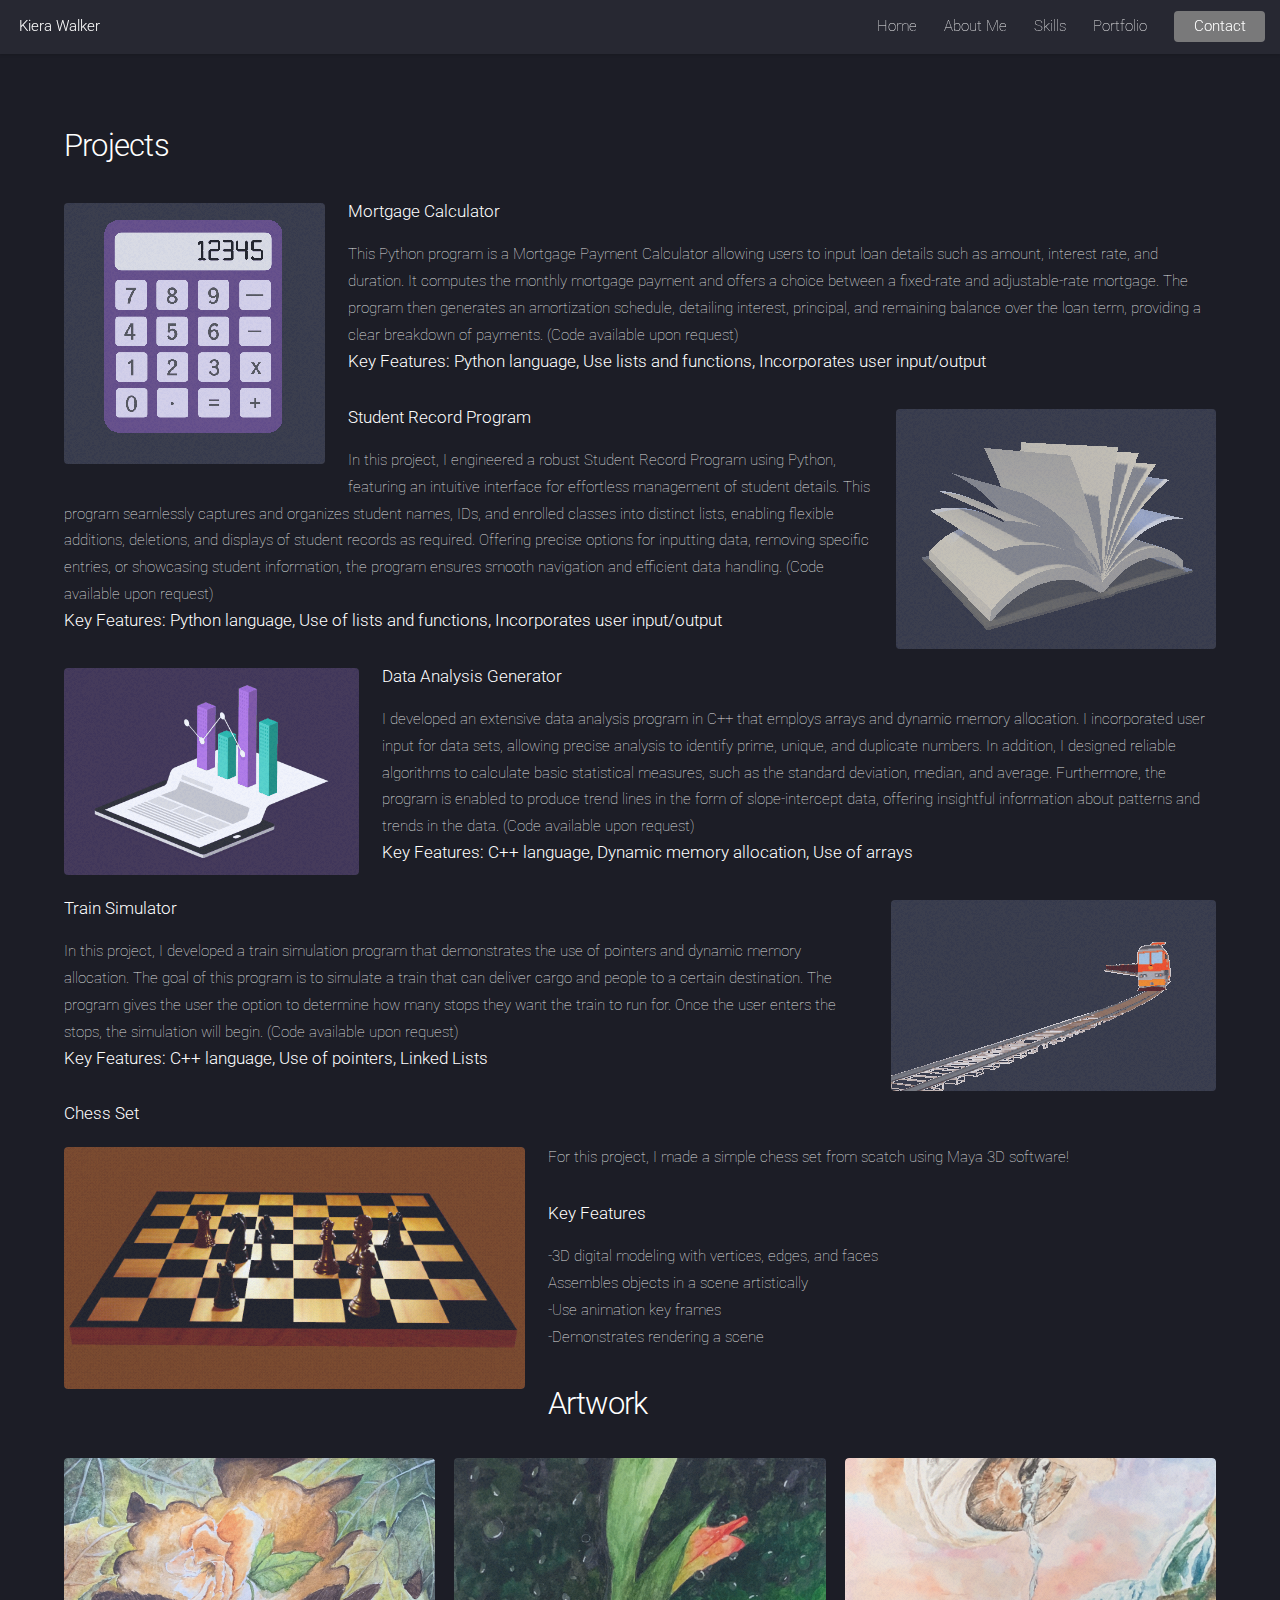
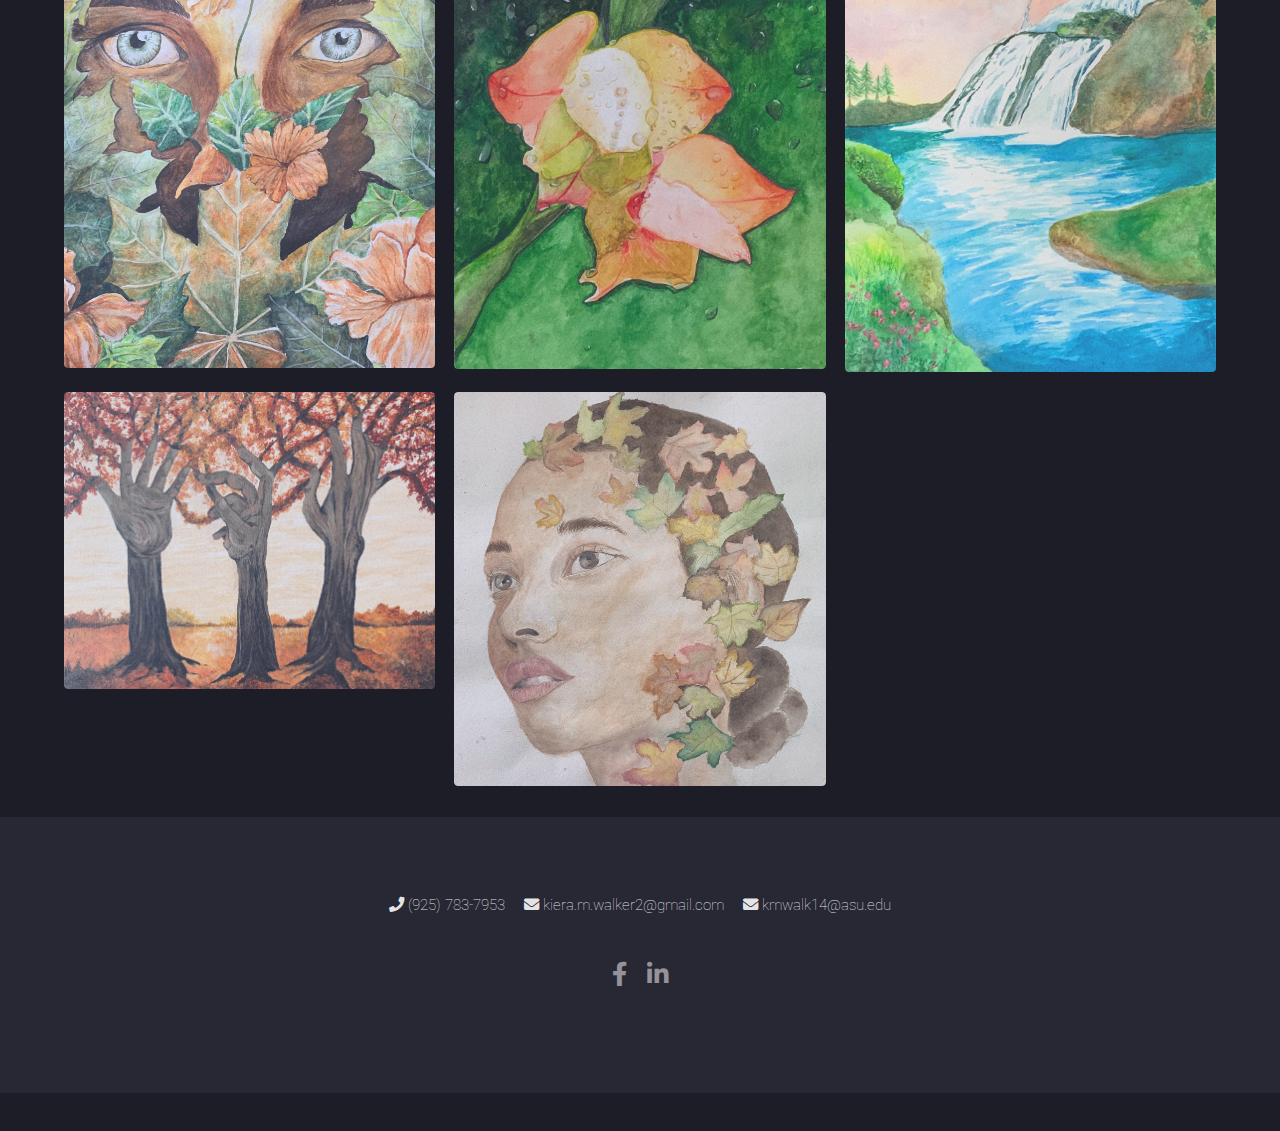
<file: elements.html>
<!DOCTYPE HTML>
<!--
	Landed by HTML5 UP
	html5up.net | @ajlkn
	Free for personal and commercial use under the CCA 3.0 license (html5up.net/license)
-->
<html>
	<head>
		<title>Kiera Walker Portfolio</title>
		<meta charset="utf-8" />
		<meta name="viewport" content="width=device-width, initial-scale=1, user-scalable=no" />
		<link rel="stylesheet" href="assets/css/main.css" />
		<noscript><link rel="stylesheet" href="assets/css/noscript.css" /></noscript>
	</head>
	<body class="is-preload">
		<div id="page-wrapper">

			<!-- Header -->
				<header id="header">
					<h1 id="logo"><a href="index.html">Kiera Walker</a></h1>
					<nav id="nav">
						<ul>
							<li><a href="index.html">Home</a></li>
							<li><a href="index.html">About Me</a></li>
							<li><a href="index.html">Skills</a></li>
							<li><a href="elements.html">Portfolio</a></li>
							<li><a href="index.html" class="button primary">Contact</a></li>
						</ul>
					</nav>
				</header>

			<!-- Main -->
				<div id="main" class="wrapper style1">
					<div class="container">	
						<h2>Projects</h2>
						
							<p><span class="image left"><img src="images/calc10.gif" alt="" /></span><h4>Mortgage Calculator</h4>
								This Python program is a Mortgage Payment Calculator allowing users to input loan details such as amount, interest rate, and duration. It computes
								the monthly mortgage payment and offers a choice between a fixed-rate and adjustable-rate mortgage. The program then generates an amortization schedule,
								detailing interest, principal, and remaining balance over the loan term, providing a clear breakdown of payments. (Code available upon request)
								<h4>Key Features: Python language, Use lists and functions, Incorporates user input/output</h4></p>
					
						
							<p><span class="image right"><img src="images/book.gif" alt="" /></span> <h4>Student Record Program</h4>
								In this project, I engineered a robust Student Record Program using Python, featuring an intuitive interface for effortless management of student
								details. This program seamlessly captures and organizes student names, IDs, and enrolled classes into distinct lists, enabling flexible additions,
								deletions, and displays of student records as required. Offering precise options for inputting data, removing specific entries, or showcasing
								student information, the program ensures smooth navigation and efficient data handling. (Code available upon request)
								<h4>Key Features: Python language, Use of lists and functions, Incorporates user input/output</h4></p>
							
							
						
							<p><span class="image left"><img src="images/data3.gif" alt="" /></span><h4>Data Analysis Generator</h4>
									I developed an extensive data analysis program in C++ that employs arrays and dynamic memory allocation. I incorporated user input for data sets,
									allowing precise analysis to identify prime, unique, and duplicate numbers. In addition, I designed reliable algorithms to calculate basic statistical measures,
									such as the standard deviation, median, and average. Furthermore, the program is enabled to produce trend lines in the form of slope-intercept data,
									offering insightful information about patterns and trends in the data. (Code available upon request)<h4>Key Features: C++ language, Dynamic memory allocation, Use of arrays</h4></p>
								
								

						
							<p><span class="image right"><img src="images/train3.gif" alt="" /></span><h4>Train Simulator</h4>In this project, I developed a train simulation program that demonstrates the use of pointers and dynamic memory
							allocation. The goal of this program is to simulate a train that can deliver cargo and people to a certain destination. The program gives the user the option to determine how many stops they
							want the train to run for. Once the user enters the stops, the simulation will begin. (Code available upon request)<h4>Key Features: C++ language, Use of pointers, Linked Lists</h4></p>
						
								

							<h4>Chess Set</h4> 
								<p><span class="image left"><img src="images/Walker_Kiera07.gif" alt="" /></span> For this project, I made a simple chess set from scatch using Maya 3D software!
									<ul style="list-style-type:none;">
										<h4>Key Features</h4>
										<li>-3D digital modeling with vertices, edges, and faces</li>
										<li>Assembles objects in a scene artistically</li>
										<li>-Use animation key frames</li>
										<li>-Demonstrates rendering a scene</li>
										
									</ul>
								</p>

							<h2>Artwork</h2>
								<div class="box alt">
									<div class="row gtr-50 gtr-uniform">
										<div class="col-4 col-6-xsmall"><span class="image fit"><img src="images/sketch2.jpg" alt="" /></span></div>
										<div class="col-4 col-6-xsmall"><span class="image fit"><img src="images/flower.jpg" alt="" /></span></div>
										<div class="col-4 col-6-xsmall"><span class="image fit"><img src="images/waterfall.jpg" alt="" /></span></div>
										<div class="col-4 col-6-xsmall"><span class="image fit"><img src="images/trees.jpg" alt="" /></span></div>
										<div class="col-4 col-6-xsmall"><span class="image fit"><img src="images/head.jpg" alt="" /></span></div>																					</div>
							</section>
					</div>
				</div>

			<!-- Footer -->
			
			<footer id="footer">	
				<div class="row">
					<div class="col-12 col-12-small">
						<ul class="icons">
							<li class="icon solid fa-phone">
								(925) 783-7953
							</li>
							<li class="icon solid fa-envelope">
								kiera.m.walker2@gmail.com
							</li>
							<li class="icon solid fa-envelope"> 
								kmwalk14@asu.edu
							</li>
						</ul>
						<ul class="icons">
							<li><a href="https://www.facebook.com/kiera.walker.92505" class="icon brands fa-facebook-f"><span class="label">Facebook</span></a></li>
							<li><a href="https://www.linkedin.com/in/kiera-walker/" class="icon brands fa-linkedin-in"><span class="label">LinkedIn</span></a></li>						
						</ul>
					</div>				
				</div>
			</footer>
		</div>
		

		<!-- Scripts -->
			<script src="assets/js/jquery.min.js"></script>
			<script src="assets/js/jquery.scrolly.min.js"></script>
			<script src="assets/js/jquery.dropotron.min.js"></script>
			<script src="assets/js/jquery.scrollex.min.js"></script>
			<script src="assets/js/browser.min.js"></script>
			<script src="assets/js/breakpoints.min.js"></script>
			<script src="assets/js/util.js"></script>
			<script src="assets/js/main.js"></script>

	</body>
</html>
</file>
<file: assets/css/noscript.css>
/*
	Landed by HTML5 UP
	html5up.net | @ajlkn
	Free for personal and commercial use under the CCA 3.0 license (html5up.net/license)
*/

/* Loader */

	body.landing.is-preload:before {
		display: none;
	}

	body.landing.is-preload:after {
		display: none;
	}
</file>
<file: assets/css/main.css>
@import url("fontawesome-all.min.css");
@import url("https://fonts.googleapis.com/css?family=Roboto:100,300,100italic,300italic");

/*
	Landed by HTML5 UP
	html5up.net | @ajlkn
	Free for personal and commercial use under the CCA 3.0 license (html5up.net/license)
*/

html, body, div, span, applet, object,
iframe, h1, h2, h3, h4, h5, h6, p, blockquote,
pre, a, abbr, acronym, address, big, cite,
code, del, dfn, em, img, ins, kbd, q, s, samp,
small, strike, strong, sub, sup, tt, var, b,
u, i, center, dl, dt, dd, ol, ul, li, fieldset,
form, label, legend, table, caption, tbody,
tfoot, thead, tr, th, td, article, aside,
canvas, details, embed, figure, figcaption,
footer, header, hgroup, menu, nav, output, ruby,
section, summary, time, mark, audio, video {
	margin: 0;
	padding: 0;
	border: 0;
	font-size: 100%;
	font: inherit;
	vertical-align: baseline;}

article, aside, details, figcaption, figure,
footer, header, hgroup, menu, nav, section {
	display: block;}

body {
	line-height: 1;
}

ol, ul {
	list-style: none;
}

blockquote, q {
	quotes: none;
}

	blockquote:before, blockquote:after, q:before, q:after {
		content: '';
		content: none;
	}

table {
	border-collapse: collapse;
	border-spacing: 0;
}

body {
	-webkit-text-size-adjust: none;
}

mark {
	background-color: transpaent;
	color: inherit;
}

input::-moz-focus-inner {
	border: 0;
	padding: 0;
}

input, select, textarea {
	-moz-appearance: none;
	-webkit-appearance: none;
	-ms-appearance: none;
	appearance: none;
}

/* Basic */

	html {
		box-sizing: border-box;
	}

	*, *:before, *:after {
		box-sizing: inherit;
	}
/*Elements page*/
	html, body {
		background: #1c1d26;
	}

	body.is-preload *, body.is-preload *:before, body.is-preload *:after {
		-moz-animation: none !important;
		-webkit-animation: none !important;
		-ms-animation: none !important;
		animation: none !important;
		-moz-transition: none !important;
		-webkit-transition: none !important;
		-ms-transition: none !important;
		transition: none !important;
	}

	body, input, select, textarea {
		/*Text color*/
		color: rgba(255, 255, 255, 0.89);
		font-family: "Roboto", Helvetica, sans-serif;
		font-size: 15pt;
		font-weight: 100;
		line-height: 1.75em;
	}

	a {
		-moz-transition: border-color 0.2s ease-in-out, color 0.2s ease-in-out;
		-webkit-transition: border-color 0.2s ease-in-out, color 0.2s ease-in-out;
		-ms-transition: border-color 0.2s ease-in-out, color 0.2s ease-in-out;
		transition: border-color 0.2s ease-in-out, color 0.2s ease-in-out;
		border-bottom: dotted 1px;
		color: #ffffff81;
		text-decoration: none;
	}

		a:hover {
			color: #7c869bf3 !important;
			border-bottom-color: transparent;
		}

	strong, b {
		color: #ffffff;
		font-weight: 300;
	}

	em, i {
		font-style: italic;
	}

	p {
		margin: 0 0 2em 0;
	}

	h1, h2, h3, h4, h5, h6 {
		color: #ffffff;
		font-weight: 300;
		line-height: 1em;
		margin: 0 0 1em 0;
	}

		h1 a, h2 a, h3 a, h4 a, h5 a, h6 a {
			color: inherit;
			border: 0;
		}

	h2 {
		font-size: 2em;
		line-height: 1.5em;
		letter-spacing: -0.025em;
	}

	h3 {
		font-size: 1.35em;
		line-height: 1.5em;
	}

	h4 {
		font-size: 1.1em;
		line-height: 1.5em;
	}

	h5 {
		font-size: 0.9em;
		line-height: 1.5em;
	}

	h6 {
		font-size: 0.7em;
		line-height: 1.5em;
	}

	sub {
		font-size: 0.8em;
		position: relative;
		top: 0.5em;
	}

	sup {
		font-size: 0.8em;
		position: relative;
		top: -0.5em;
	}

	hr {
		border: 0;
		border-bottom: solid 1px rgba(255, 255, 255, 0.3);
		margin: 3em 0;
	}

		hr.major {
			margin: 4em 0;
		}

	blockquote {
		border-left: solid 4px rgba(255, 255, 255, 0.3);
		font-style: italic;
		margin: 0 0 2em 0;
		padding: 0.5em 0 0.5em 2em;
	}

	code {
		background: rgba(255, 255, 255, 0.075);
		border-radius: 4px;
		font-family: "Courier New", monospace;
		font-size: 0.9em;
		margin: 0 0.25em;
		padding: 0.25em 0.65em;
	}

	pre {
		-webkit-overflow-scrolling: touch;
		font-family: "Courier New", monospace;
		font-size: 0.9em;
		margin: 0 0 2em 0;
	}

		pre code {
			display: block;
			line-height: 1.75em;
			padding: 1em 1.5em;
			overflow-x: auto;
		}

	.align-left {
		text-align: left;
	}

	.align-center {
		text-align: center;
	}

	.align-right {
		text-align: right;
	}

/* Loader */

	@-moz-keyframes spinner-show {
		0% {
			opacity: 0;
		}

		100% {
			opacity: 1;
		}
	}

	@-webkit-keyframes spinner-show {
		0% {
			opacity: 0;
		}

		100% {
			opacity: 1;
		}
	}

	@-ms-keyframes spinner-show {
		0% {
			opacity: 0;
		}

		100% {
			opacity: 1;
		}
	}

	@keyframes spinner-show {
		0% {
			opacity: 0;
		}

		100% {
			opacity: 1;
		}
	}

	@-moz-keyframes spinner-hide {
		0% {
			color: rgba(255, 255, 255, 0.15);
			z-index: 100001;
			-moz-transform: scale(1) rotate(0deg);
			-webkit-transform: scale(1) rotate(0deg);
			-ms-transform: scale(1) rotate(0deg);
			transform: scale(1) rotate(0deg);
		}

		99% {
			color: #1c1d26;
			z-index: 100001;
			-moz-transform: scale(0.5) rotate(360deg);
			-webkit-transform: scale(0.5) rotate(360deg);
			-ms-transform: scale(0.5) rotate(360deg);
			transform: scale(0.5) rotate(360deg);
		}

		100% {
			color: #1c1d26;
			z-index: -1;
			-moz-transform: scale(0.5) rotate(360deg);
			-webkit-transform: scale(0.5) rotate(360deg);
			-ms-transform: scale(0.5) rotate(360deg);
			transform: scale(0.5) rotate(360deg);
		}
	}

	@-webkit-keyframes spinner-hide {
		0% {
			color: rgba(255, 255, 255, 0.15);
			z-index: 100001;
			-moz-transform: scale(1) rotate(0deg);
			-webkit-transform: scale(1) rotate(0deg);
			-ms-transform: scale(1) rotate(0deg);
			transform: scale(1) rotate(0deg);
		}

		99% {
			color: #1c1d26;
			z-index: 100001;
			-moz-transform: scale(0.5) rotate(360deg);
			-webkit-transform: scale(0.5) rotate(360deg);
			-ms-transform: scale(0.5) rotate(360deg);
			transform: scale(0.5) rotate(360deg);
		}

		100% {
			color: #1c1d26;
			z-index: -1;
			-moz-transform: scale(0.5) rotate(360deg);
			-webkit-transform: scale(0.5) rotate(360deg);
			-ms-transform: scale(0.5) rotate(360deg);
			transform: scale(0.5) rotate(360deg);
		}
	}

	@-ms-keyframes spinner-hide {
		0% {
			color: rgba(255, 255, 255, 0.15);
			z-index: 100001;
			-moz-transform: scale(1) rotate(0deg);
			-webkit-transform: scale(1) rotate(0deg);
			-ms-transform: scale(1) rotate(0deg);
			transform: scale(1) rotate(0deg);
		}

		99% {
			color: #1c1d26;
			z-index: 100001;
			-moz-transform: scale(0.5) rotate(360deg);
			-webkit-transform: scale(0.5) rotate(360deg);
			-ms-transform: scale(0.5) rotate(360deg);
			transform: scale(0.5) rotate(360deg);
		}

		100% {
			color: #1c1d26;
			z-index: -1;
			-moz-transform: scale(0.5) rotate(360deg);
			-webkit-transform: scale(0.5) rotate(360deg);
			-ms-transform: scale(0.5) rotate(360deg);
			transform: scale(0.5) rotate(360deg);
		}
	}

	@keyframes spinner-hide {
		0% {
			color: rgba(255, 255, 255, 0.15);
			z-index: 100001;
			-moz-transform: scale(1) rotate(0deg);
			-webkit-transform: scale(1) rotate(0deg);
			-ms-transform: scale(1) rotate(0deg);
			transform: scale(1) rotate(0deg);
		}

		99% {
			color: #1c1d26;
			z-index: 100001;
			-moz-transform: scale(0.5) rotate(360deg);
			-webkit-transform: scale(0.5) rotate(360deg);
			-ms-transform: scale(0.5) rotate(360deg);
			transform: scale(0.5) rotate(360deg);
		}

		100% {
			color: #1c1d26;
			z-index: -1;
			-moz-transform: scale(0.5) rotate(360deg);
			-webkit-transform: scale(0.5) rotate(360deg);
			-ms-transform: scale(0.5) rotate(360deg);
			transform: scale(0.5) rotate(360deg);
		}
	}

	@-moz-keyframes spinner-rotate {
		0% {
			-moz-transform: scale(1) rotate(0deg);
			-webkit-transform: scale(1) rotate(0deg);
			-ms-transform: scale(1) rotate(0deg);
			transform: scale(1) rotate(0deg);
		}

		100% {
			-moz-transform: scale(1) rotate(360deg);
			-webkit-transform: scale(1) rotate(360deg);
			-ms-transform: scale(1) rotate(360deg);
			transform: scale(1) rotate(360deg);
		}
	}

	@-webkit-keyframes spinner-rotate {
		0% {
			-moz-transform: scale(1) rotate(0deg);
			-webkit-transform: scale(1) rotate(0deg);
			-ms-transform: scale(1) rotate(0deg);
			transform: scale(1) rotate(0deg);
		}

		100% {
			-moz-transform: scale(1) rotate(360deg);
			-webkit-transform: scale(1) rotate(360deg);
			-ms-transform: scale(1) rotate(360deg);
			transform: scale(1) rotate(360deg);
		}
	}

	@-ms-keyframes spinner-rotate {
		0% {
			-moz-transform: scale(1) rotate(0deg);
			-webkit-transform: scale(1) rotate(0deg);
			-ms-transform: scale(1) rotate(0deg);
			transform: scale(1) rotate(0deg);
		}

		100% {
			-moz-transform: scale(1) rotate(360deg);
			-webkit-transform: scale(1) rotate(360deg);
			-ms-transform: scale(1) rotate(360deg);
			transform: scale(1) rotate(360deg);
		}
	}

	@keyframes spinner-rotate {
		0% {
			-moz-transform: scale(1) rotate(0deg);
			-webkit-transform: scale(1) rotate(0deg);
			-ms-transform: scale(1) rotate(0deg);
			transform: scale(1) rotate(0deg);
		}

		100% {
			-moz-transform: scale(1) rotate(360deg);
			-webkit-transform: scale(1) rotate(360deg);
			-ms-transform: scale(1) rotate(360deg);
			transform: scale(1) rotate(360deg);
		}
	}

	@-moz-keyframes overlay-hide {
		0% {
			opacity: 1;
			z-index: 100000;
		}

		15% {
			opacity: 1;
			z-index: 100000;
		}

		99% {
			opacity: 0;
			z-index: 100000;
		}

		100% {
			opacity: 0;
			z-index: -1;
		}
	}

	@-webkit-keyframes overlay-hide {
		0% {
			opacity: 1;
			z-index: 100000;
		}

		15% {
			opacity: 1;
			z-index: 100000;
		}

		99% {
			opacity: 0;
			z-index: 100000;
		}

		100% {
			opacity: 0;
			z-index: -1;
		}
	}

	@-ms-keyframes overlay-hide {
		0% {
			opacity: 1;
			z-index: 100000;
		}

		15% {
			opacity: 1;
			z-index: 100000;
		}

		99% {
			opacity: 0;
			z-index: 100000;
		}

		100% {
			opacity: 0;
			z-index: -1;
		}
	}

	@keyframes overlay-hide {
		0% {
			opacity: 1;
			z-index: 100000;
		}

		15% {
			opacity: 1;
			z-index: 100000;
		}

		99% {
			opacity: 0;
			z-index: 100000;
		}

		100% {
			opacity: 0;
			z-index: -1;
		}
	}

	body.landing {
		text-decoration: none;
	}

		body.landing:before {
			-moz-osx-font-smoothing: grayscale;
			-webkit-font-smoothing: antialiased;
			display: inline-block;
			font-style: normal;
			font-variant: normal;
			text-rendering: auto;
			line-height: 1;
			text-transform: none !important;
			font-family: 'Font Awesome 5 Free';
			font-weight: 900;
		}

		body.landing:before {
			-moz-animation: spinner-show 1.5s 1 0.25s ease forwards, spinner-hide 0.25s ease-in-out forwards !important;
			-webkit-animation: spinner-show 1.5s 1 0.25s ease forwards, spinner-hide 0.25s ease-in-out forwards !important;
			-ms-animation: spinner-show 1.5s 1 0.25s ease forwards, spinner-hide 0.25s ease-in-out forwards !important;
			animation: spinner-show 1.5s 1 0.25s ease forwards, spinner-hide 0.25s ease-in-out forwards !important;
			-moz-transform-origin: 50% 50%;
			-webkit-transform-origin: 50% 50%;
			-ms-transform-origin: 50% 50%;
			transform-origin: 50% 50%;
			color: rgba(255, 255, 255, 0.15);
			content: '\f1ce';
			cursor: default;
			display: block;
			font-size: 2em;
			height: 2em;
			left: 50%;
			line-height: 2em;
			margin: -1em 0 0 -1em;
			opacity: 0;
			position: fixed;
			text-align: center;
			top: 50%;
			width: 2em;
			z-index: -1;
		}

		body.landing:after {
			-moz-animation: overlay-hide 1.5s ease-in forwards !important;
			-webkit-animation: overlay-hide 1.5s ease-in forwards !important;
			-ms-animation: overlay-hide 1.5s ease-in forwards !important;
			animation: overlay-hide 1.5s ease-in forwards !important;
			background: #1c1d26;
			content: '';
			display: block;
			height: 100%;
			left: 0;
			opacity: 0;
			position: fixed;
			top: 0;
			width: 100%;
			z-index: -1;
		}

		body.landing.is-preload:before {
			-moz-animation: spinner-show 1.5s 1 0.25s ease forwards, spinner-rotate 0.75s infinite linear !important;
			-webkit-animation: spinner-show 1.5s 1 0.25s ease forwards, spinner-rotate 0.75s infinite linear !important;
			-ms-animation: spinner-show 1.5s 1 0.25s ease forwards, spinner-rotate 0.75s infinite linear !important;
			animation: spinner-show 1.5s 1 0.25s ease forwards, spinner-rotate 0.75s infinite linear !important;
			z-index: 100001;
		}

		body.landing.is-preload:after {
			-moz-animation: none !important;
			-webkit-animation: none !important;
			-ms-animation: none !important;
			animation: none !important;
			opacity: 1;
			z-index: 100000;
		}

	@media (-webkit-min-device-pixel-ratio: 2) {

		body.landing:before {
			line-height: 2.025em;
		}

	}

/* Container */

	.container {
		margin: 0 auto;
		max-width: calc(100% - 4em);
		width: 70em;
	}

		.container.xsmall {
			width: 17.5em;
		}

		.container.small {
			width: 35em;
		}

		.container.medium {
			width: 52.5em;
		}

		.container.large {
			width: 87.5em;
		}

		.container.xlarge {
			width: 105em;
		}

		.container.max {
			width: 100%;
		}

		@media screen and (max-width: 1280px) {

			.container {
				width: 90%;
				max-width: 100%;
			}

		}

		@media screen and (max-width: 980px) {

			.container {
				width: 100% !important;
			}

		}

/* Row */

	.row {
		display: flex;
		flex-wrap: wrap;
		box-sizing: border-box;
		align-items: stretch;
	}

		.row > * {
			box-sizing: border-box;
		}

		.row.gtr-uniform > * > :last-child {
			margin-bottom: 0;
		}

		.row.aln-left {
			justify-content: flex-start;
		}

		.row.aln-center {
			justify-content: center;
		}

		.row.aln-right {
			justify-content: flex-end;
		}

		.row.aln-top {
			align-items: flex-start;
		}

		.row.aln-middle {
			align-items: center;
		}

		.row.aln-bottom {
			align-items: flex-end;
		}

		.row > .imp {
			order: -1;
		}

		.row > .col-1 {
			width: 8.33333%;
		}

		.row > .off-1 {
			margin-left: 8.33333%;
		}

		.row > .col-2 {
			width: 16.66667%;
		}

		.row > .off-2 {
			margin-left: 16.66667%;
		}

		.row > .col-3 {
			width: 25%;
		}

		.row > .off-3 {
			margin-left: 25%;
		}

		.row > .col-4 {
			width: 33.33333%;
		}

		.row > .off-4 {
			margin-left: 33.33333%;
		}

		.row > .col-5 {
			width: 41.66667%;
		}

		.row > .off-5 {
			margin-left: 41.66667%;
		}

		.row > .col-6 {
			width: 50%;
		}

		.row > .off-6 {
			margin-left: 50%;
		}

		.row > .col-7 {
			width: 58.33333%;
		}

		.row > .off-7 {
			margin-left: 58.33333%;
		}

		.row > .col-8 {
			width: 66.66667%;
		}

		.row > .off-8 {
			margin-left: 66.66667%;
		}

		.row > .col-9 {
			width: 75%;
		}

		.row > .off-9 {
			margin-left: 75%;
		}

		.row > .col-10 {
			width: 83.33333%;
		}

		.row > .off-10 {
			margin-left: 83.33333%;
		}

		.row > .col-11 {
			width: 91.66667%;
		}

		.row > .off-11 {
			margin-left: 91.66667%;
		}

		.row > .col-12 {
			width: 100%;
		}

		.row > .off-12 {
			margin-left: 100%;
		}

		.row.gtr-0 {
			margin-top: 0;
			margin-left: 0em;
		}

			.row.gtr-0 > * {
				padding: 0 0 0 0em;
			}

			.row.gtr-0.gtr-uniform {
				margin-top: 0em;
			}

				.row.gtr-0.gtr-uniform > * {
					padding-top: 0em;
				}

		.row.gtr-25 {
			margin-top: 0;
			margin-left: -0.625em;
		}

			.row.gtr-25 > * {
				padding: 0 0 0 0.625em;
			}

			.row.gtr-25.gtr-uniform {
				margin-top: -0.625em;
			}

				.row.gtr-25.gtr-uniform > * {
					padding-top: 0.625em;
				}

		.row.gtr-50 {
			margin-top: 0;
			margin-left: -1.25em;
		}

			.row.gtr-50 > * {
				padding: 0 0 0 1.25em;
			}

			.row.gtr-50.gtr-uniform {
				margin-top: -1.25em;
			}

				.row.gtr-50.gtr-uniform > * {
					padding-top: 1.25em;
				}

		.row {
			margin-top: 0;
			margin-left: -2.5em;
		}

			.row > * {
				padding: 0 0 0 2.5em;
			}

			.row.gtr-uniform {
				margin-top: -2.5em;
			}

				.row.gtr-uniform > * {
					padding-top: 2.5em;
				}

		.row.gtr-150 {
			margin-top: 0;
			margin-left: -3.75em;
		}

			.row.gtr-150 > * {
				padding: 0 0 0 3.75em;
			}

			.row.gtr-150.gtr-uniform {
				margin-top: -3.75em;
			}

				.row.gtr-150.gtr-uniform > * {
					padding-top: 3.75em;
				}

		.row.gtr-200 {
			margin-top: 0;
			margin-left: -5em;
		}

			.row.gtr-200 > * {
				padding: 0 0 0 5em;
			}

			.row.gtr-200.gtr-uniform {
				margin-top: -5em;
			}

				.row.gtr-200.gtr-uniform > * {
					padding-top: 5em;
				}

		@media screen and (max-width: 1680px) {

			.row {
				display: flex;
				flex-wrap: wrap;
				box-sizing: border-box;
				align-items: stretch;
			}

				.row > * {
					box-sizing: border-box;
				}

				.row.gtr-uniform > * > :last-child {
					margin-bottom: 0;
				}

				.row.aln-left {
					justify-content: flex-start;
				}

				.row.aln-center {
					justify-content: center;
				}

				.row.aln-right {
					justify-content: flex-end;
				}

				.row.aln-top {
					align-items: flex-start;
				}

				.row.aln-middle {
					align-items: center;
				}

				.row.aln-bottom {
					align-items: flex-end;
				}

				.row > .imp-xlarge {
					order: -1;
				}

				.row > .col-1-xlarge {
					width: 8.33333%;
				}

				.row > .off-1-xlarge {
					margin-left: 8.33333%;
				}

				.row > .col-2-xlarge {
					width: 16.66667%;
				}

				.row > .off-2-xlarge {
					margin-left: 16.66667%;
				}

				.row > .col-3-xlarge {
					width: 25%;
				}

				.row > .off-3-xlarge {
					margin-left: 25%;
				}

				.row > .col-4-xlarge {
					width: 33.33333%;
				}

				.row > .off-4-xlarge {
					margin-left: 33.33333%;
				}

				.row > .col-5-xlarge {
					width: 41.66667%;
				}

				.row > .off-5-xlarge {
					margin-left: 41.66667%;
				}

				.row > .col-6-xlarge {
					width: 50%;
				}

				.row > .off-6-xlarge {
					margin-left: 50%;
				}

				.row > .col-7-xlarge {
					width: 58.33333%;
				}

				.row > .off-7-xlarge {
					margin-left: 58.33333%;
				}

				.row > .col-8-xlarge {
					width: 66.66667%;
				}

				.row > .off-8-xlarge {
					margin-left: 66.66667%;
				}

				.row > .col-9-xlarge {
					width: 75%;
				}

				.row > .off-9-xlarge {
					margin-left: 75%;
				}

				.row > .col-10-xlarge {
					width: 83.33333%;
				}

				.row > .off-10-xlarge {
					margin-left: 83.33333%;
				}

				.row > .col-11-xlarge {
					width: 91.66667%;
				}

				.row > .off-11-xlarge {
					margin-left: 91.66667%;
				}

				.row > .col-12-xlarge {
					width: 100%;
				}

				.row > .off-12-xlarge {
					margin-left: 100%;
				}

				.row.gtr-0 {
					margin-top: 0;
					margin-left: 0em;
				}

					.row.gtr-0 > * {
						padding: 0 0 0 0em;
					}

					.row.gtr-0.gtr-uniform {
						margin-top: 0em;
					}

						.row.gtr-0.gtr-uniform > * {
							padding-top: 0em;
						}

				.row.gtr-25 {
					margin-top: 0;
					margin-left: -0.625em;
				}

					.row.gtr-25 > * {
						padding: 0 0 0 0.625em;
					}

					.row.gtr-25.gtr-uniform {
						margin-top: -0.625em;
					}

						.row.gtr-25.gtr-uniform > * {
							padding-top: 0.625em;
						}

				.row.gtr-50 {
					margin-top: 0;
					margin-left: -1.25em;
				}

					.row.gtr-50 > * {
						padding: 0 0 0 1.25em;
					}

					.row.gtr-50.gtr-uniform {
						margin-top: -1.25em;
					}

						.row.gtr-50.gtr-uniform > * {
							padding-top: 1.25em;
						}

				.row {
					margin-top: 0;
					margin-left: -2.5em;
				}

					.row > * {
						padding: 0 0 0 2.5em;
					}

					.row.gtr-uniform {
						margin-top: -2.5em;
					}

						.row.gtr-uniform > * {
							padding-top: 2.5em;
						}

				.row.gtr-150 {
					margin-top: 0;
					margin-left: -3.75em;
				}

					.row.gtr-150 > * {
						padding: 0 0 0 3.75em;
					}

					.row.gtr-150.gtr-uniform {
						margin-top: -3.75em;
					}

						.row.gtr-150.gtr-uniform > * {
							padding-top: 3.75em;
						}

				.row.gtr-200 {
					margin-top: 0;
					margin-left: -5em;
				}

					.row.gtr-200 > * {
						padding: 0 0 0 5em;
					}

					.row.gtr-200.gtr-uniform {
						margin-top: -5em;
					}

						.row.gtr-200.gtr-uniform > * {
							padding-top: 5em;
						}

		}

		@media screen and (max-width: 1280px) {

			.row {
				display: flex;
				flex-wrap: wrap;
				box-sizing: border-box;
				align-items: stretch;
			}

				.row > * {
					box-sizing: border-box;
				}

				.row.gtr-uniform > * > :last-child {
					margin-bottom: 0;
				}

				.row.aln-left {
					justify-content: flex-start;
				}

				.row.aln-center {
					justify-content: center;
				}

				.row.aln-right {
					justify-content: flex-end;
				}

				.row.aln-top {
					align-items: flex-start;
				}

				.row.aln-middle {
					align-items: center;
				}

				.row.aln-bottom {
					align-items: flex-end;
				}

				.row > .imp-large {
					order: -1;
				}

				.row > .col-1-large {
					width: 8.33333%;
				}

				.row > .off-1-large {
					margin-left: 8.33333%;
				}

				.row > .col-2-large {
					width: 16.66667%;
				}

				.row > .off-2-large {
					margin-left: 16.66667%;
				}

				.row > .col-3-large {
					width: 25%;
				}

				.row > .off-3-large {
					margin-left: 25%;
				}

				.row > .col-4-large {
					width: 33.33333%;
				}

				.row > .off-4-large {
					margin-left: 33.33333%;
				}

				.row > .col-5-large {
					width: 41.66667%;
				}

				.row > .off-5-large {
					margin-left: 41.66667%;
				}

				.row > .col-6-large {
					width: 50%;
				}

				.row > .off-6-large {
					margin-left: 50%;
				}

				.row > .col-7-large {
					width: 58.33333%;
				}

				.row > .off-7-large {
					margin-left: 58.33333%;
				}

				.row > .col-8-large {
					width: 66.66667%;
				}

				.row > .off-8-large {
					margin-left: 66.66667%;
				}

				.row > .col-9-large {
					width: 75%;
				}

				.row > .off-9-large {
					margin-left: 75%;
				}

				.row > .col-10-large {
					width: 83.33333%;
				}

				.row > .off-10-large {
					margin-left: 83.33333%;
				}

				.row > .col-11-large {
					width: 91.66667%;
				}

				.row > .off-11-large {
					margin-left: 91.66667%;
				}

				.row > .col-12-large {
					width: 100%;
				}

				.row > .off-12-large {
					margin-left: 100%;
				}

				.row.gtr-0 {
					margin-top: 0;
					margin-left: 0em;
				}

					.row.gtr-0 > * {
						padding: 0 0 0 0em;
					}

					.row.gtr-0.gtr-uniform {
						margin-top: 0em;
					}

						.row.gtr-0.gtr-uniform > * {
							padding-top: 0em;
						}

				.row.gtr-25 {
					margin-top: 0;
					margin-left: -0.625em;
				}

					.row.gtr-25 > * {
						padding: 0 0 0 0.625em;
					}

					.row.gtr-25.gtr-uniform {
						margin-top: -0.625em;
					}

						.row.gtr-25.gtr-uniform > * {
							padding-top: 0.625em;
						}

				.row.gtr-50 {
					margin-top: 0;
					margin-left: -1.25em;
				}

					.row.gtr-50 > * {
						padding: 0 0 0 1.25em;
					}

					.row.gtr-50.gtr-uniform {
						margin-top: -1.25em;
					}

						.row.gtr-50.gtr-uniform > * {
							padding-top: 1.25em;
						}

				.row {
					margin-top: 0;
					margin-left: -2.5em;
				}

					.row > * {
						padding: 0 0 0 2.5em;
					}

					.row.gtr-uniform {
						margin-top: -2.5em;
					}

						.row.gtr-uniform > * {
							padding-top: 2.5em;
						}

				.row.gtr-150 {
					margin-top: 0;
					margin-left: -3.75em;
				}

					.row.gtr-150 > * {
						padding: 0 0 0 3.75em;
					}

					.row.gtr-150.gtr-uniform {
						margin-top: -3.75em;
					}

						.row.gtr-150.gtr-uniform > * {
							padding-top: 3.75em;
						}

				.row.gtr-200 {
					margin-top: 0;
					margin-left: -5em;
				}

					.row.gtr-200 > * {
						padding: 0 0 0 5em;
					}

					.row.gtr-200.gtr-uniform {
						margin-top: -5em;
					}

						.row.gtr-200.gtr-uniform > * {
							padding-top: 5em;
						}

		}

		@media screen and (max-width: 980px) {

			.row {
				display: flex;
				flex-wrap: wrap;
				box-sizing: border-box;
				align-items: stretch;
			}

				.row > * {
					box-sizing: border-box;
				}

				.row.gtr-uniform > * > :last-child {
					margin-bottom: 0;
				}

				.row.aln-left {
					justify-content: flex-start;
				}

				.row.aln-center {
					justify-content: center;
				}

				.row.aln-right {
					justify-content: flex-end;
				}

				.row.aln-top {
					align-items: flex-start;
				}

				.row.aln-middle {
					align-items: center;
				}

				.row.aln-bottom {
					align-items: flex-end;
				}

				.row > .imp-medium {
					order: -1;
				}

				.row > .col-1-medium {
					width: 8.33333%;
				}

				.row > .off-1-medium {
					margin-left: 8.33333%;
				}

				.row > .col-2-medium {
					width: 16.66667%;
				}

				.row > .off-2-medium {
					margin-left: 16.66667%;
				}

				.row > .col-3-medium {
					width: 25%;
				}

				.row > .off-3-medium {
					margin-left: 25%;
				}

				.row > .col-4-medium {
					width: 33.33333%;
				}

				.row > .off-4-medium {
					margin-left: 33.33333%;
				}

				.row > .col-5-medium {
					width: 41.66667%;
				}

				.row > .off-5-medium {
					margin-left: 41.66667%;
				}

				.row > .col-6-medium {
					width: 50%;
				}

				.row > .off-6-medium {
					margin-left: 50%;
				}

				.row > .col-7-medium {
					width: 58.33333%;
				}

				.row > .off-7-medium {
					margin-left: 58.33333%;
				}

				.row > .col-8-medium {
					width: 66.66667%;
				}

				.row > .off-8-medium {
					margin-left: 66.66667%;
				}

				.row > .col-9-medium {
					width: 75%;
				}

				.row > .off-9-medium {
					margin-left: 75%;
				}

				.row > .col-10-medium {
					width: 83.33333%;
				}

				.row > .off-10-medium {
					margin-left: 83.33333%;
				}

				.row > .col-11-medium {
					width: 91.66667%;
				}

				.row > .off-11-medium {
					margin-left: 91.66667%;
				}

				.row > .col-12-medium {
					width: 100%;
				}

				.row > .off-12-medium {
					margin-left: 100%;
				}

				.row.gtr-0 {
					margin-top: 0;
					margin-left: 0em;
				}

					.row.gtr-0 > * {
						padding: 0 0 0 0em;
					}

					.row.gtr-0.gtr-uniform {
						margin-top: 0em;
					}

						.row.gtr-0.gtr-uniform > * {
							padding-top: 0em;
						}

				.row.gtr-25 {
					margin-top: 0;
					margin-left: -0.625em;
				}

					.row.gtr-25 > * {
						padding: 0 0 0 0.625em;
					}

					.row.gtr-25.gtr-uniform {
						margin-top: -0.625em;
					}

						.row.gtr-25.gtr-uniform > * {
							padding-top: 0.625em;
						}

				.row.gtr-50 {
					margin-top: 0;
					margin-left: -1.25em;
				}

					.row.gtr-50 > * {
						padding: 0 0 0 1.25em;
					}

					.row.gtr-50.gtr-uniform {
						margin-top: -1.25em;
					}

						.row.gtr-50.gtr-uniform > * {
							padding-top: 1.25em;
						}

				.row {
					margin-top: 0;
					margin-left: -2.5em;
				}

					.row > * {
						padding: 0 0 0 2.5em;
					}

					.row.gtr-uniform {
						margin-top: -2.5em;
					}

						.row.gtr-uniform > * {
							padding-top: 2.5em;
						}

				.row.gtr-150 {
					margin-top: 0;
					margin-left: -3.75em;
				}

					.row.gtr-150 > * {
						padding: 0 0 0 3.75em;
					}

					.row.gtr-150.gtr-uniform {
						margin-top: -3.75em;
					}

						.row.gtr-150.gtr-uniform > * {
							padding-top: 3.75em;
						}

				.row.gtr-200 {
					margin-top: 0;
					margin-left: -5em;
				}

					.row.gtr-200 > * {
						padding: 0 0 0 5em;
					}

					.row.gtr-200.gtr-uniform {
						margin-top: -5em;
					}

						.row.gtr-200.gtr-uniform > * {
							padding-top: 5em;
						}

		}

		@media screen and (max-width: 736px) {

			.row {
				display: flex;
				flex-wrap: wrap;
				box-sizing: border-box;
				align-items: stretch;
			}

				.row > * {
					box-sizing: border-box;
				}

				.row.gtr-uniform > * > :last-child {
					margin-bottom: 0;
				}

				.row.aln-left {
					justify-content: flex-start;
				}

				.row.aln-center {
					justify-content: center;
				}

				.row.aln-right {
					justify-content: flex-end;
				}

				.row.aln-top {
					align-items: flex-start;
				}

				.row.aln-middle {
					align-items: center;
				}

				.row.aln-bottom {
					align-items: flex-end;
				}

				.row > .imp-small {
					order: -1;
				}

				.row > .col-1-small {
					width: 8.33333%;
				}

				.row > .off-1-small {
					margin-left: 8.33333%;
				}

				.row > .col-2-small {
					width: 16.66667%;
				}

				.row > .off-2-small {
					margin-left: 16.66667%;
				}

				.row > .col-3-small {
					width: 25%;
				}

				.row > .off-3-small {
					margin-left: 25%;
				}

				.row > .col-4-small {
					width: 33.33333%;
				}

				.row > .off-4-small {
					margin-left: 33.33333%;
				}

				.row > .col-5-small {
					width: 41.66667%;
				}

				.row > .off-5-small {
					margin-left: 41.66667%;
				}

				.row > .col-6-small {
					width: 50%;
				}

				.row > .off-6-small {
					margin-left: 50%;
				}

				.row > .col-7-small {
					width: 58.33333%;
				}

				.row > .off-7-small {
					margin-left: 58.33333%;
				}

				.row > .col-8-small {
					width: 66.66667%;
				}

				.row > .off-8-small {
					margin-left: 66.66667%;
				}

				.row > .col-9-small {
					width: 75%;
				}

				.row > .off-9-small {
					margin-left: 75%;
				}

				.row > .col-10-small {
					width: 83.33333%;
				}

				.row > .off-10-small {
					margin-left: 83.33333%;
				}

				.row > .col-11-small {
					width: 91.66667%;
				}

				.row > .off-11-small {
					margin-left: 91.66667%;
				}

				.row > .col-12-small {
					width: 100%;
				}

				.row > .off-12-small {
					margin-left: 100%;
				}

				.row.gtr-0 {
					margin-top: 0;
					margin-left: 0em;
				}

					.row.gtr-0 > * {
						padding: 0 0 0 0em;
					}

					.row.gtr-0.gtr-uniform {
						margin-top: 0em;
					}

						.row.gtr-0.gtr-uniform > * {
							padding-top: 0em;
						}

				.row.gtr-25 {
					margin-top: 0;
					margin-left: -0.625em;
				}

					.row.gtr-25 > * {
						padding: 0 0 0 0.625em;
					}

					.row.gtr-25.gtr-uniform {
						margin-top: -0.625em;
					}

						.row.gtr-25.gtr-uniform > * {
							padding-top: 0.625em;
						}

				.row.gtr-50 {
					margin-top: 0;
					margin-left: -1.25em;
				}

					.row.gtr-50 > * {
						padding: 0 0 0 1.25em;
					}

					.row.gtr-50.gtr-uniform {
						margin-top: -1.25em;
					}

						.row.gtr-50.gtr-uniform > * {
							padding-top: 1.25em;
						}

				.row {
					margin-top: 0;
					margin-left: -2.5em;
				}

					.row > * {
						padding: 0 0 0 2.5em;
					}

					.row.gtr-uniform {
						margin-top: -2.5em;
					}

						.row.gtr-uniform > * {
							padding-top: 2.5em;
						}

				.row.gtr-150 {
					margin-top: 0;
					margin-left: -3.75em;
				}

					.row.gtr-150 > * {
						padding: 0 0 0 3.75em;
					}

					.row.gtr-150.gtr-uniform {
						margin-top: -3.75em;
					}

						.row.gtr-150.gtr-uniform > * {
							padding-top: 3.75em;
						}

				.row.gtr-200 {
					margin-top: 0;
					margin-left: -5em;
				}

					.row.gtr-200 > * {
						padding: 0 0 0 5em;
					}

					.row.gtr-200.gtr-uniform {
						margin-top: -5em;
					}

						.row.gtr-200.gtr-uniform > * {
							padding-top: 5em;
						}

		}

		@media screen and (max-width: 480px) {

			.row {
				display: flex;
				flex-wrap: wrap;
				box-sizing: border-box;
				align-items: stretch;
			}

				.row > * {
					box-sizing: border-box;
				}

				.row.gtr-uniform > * > :last-child {
					margin-bottom: 0;
				}

				.row.aln-left {
					justify-content: flex-start;
				}

				.row.aln-center {
					justify-content: center;
				}

				.row.aln-right {
					justify-content: flex-end;
				}

				.row.aln-top {
					align-items: flex-start;
				}

				.row.aln-middle {
					align-items: center;
				}

				.row.aln-bottom {
					align-items: flex-end;
				}

				.row > .imp-xsmall {
					order: -1;
				}

				.row > .col-1-xsmall {
					width: 8.33333%;
				}

				.row > .off-1-xsmall {
					margin-left: 8.33333%;
				}

				.row > .col-2-xsmall {
					width: 16.66667%;
				}

				.row > .off-2-xsmall {
					margin-left: 16.66667%;
				}

				.row > .col-3-xsmall {
					width: 25%;
				}

				.row > .off-3-xsmall {
					margin-left: 25%;
				}

				.row > .col-4-xsmall {
					width: 33.33333%;
				}

				.row > .off-4-xsmall {
					margin-left: 33.33333%;
				}

				.row > .col-5-xsmall {
					width: 41.66667%;
				}

				.row > .off-5-xsmall {
					margin-left: 41.66667%;
				}

				.row > .col-6-xsmall {
					width: 50%;
				}

				.row > .off-6-xsmall {
					margin-left: 50%;
				}

				.row > .col-7-xsmall {
					width: 58.33333%;
				}

				.row > .off-7-xsmall {
					margin-left: 58.33333%;
				}

				.row > .col-8-xsmall {
					width: 66.66667%;
				}

				.row > .off-8-xsmall {
					margin-left: 66.66667%;
				}

				.row > .col-9-xsmall {
					width: 75%;
				}

				.row > .off-9-xsmall {
					margin-left: 75%;
				}

				.row > .col-10-xsmall {
					width: 83.33333%;
				}

				.row > .off-10-xsmall {
					margin-left: 83.33333%;
				}

				.row > .col-11-xsmall {
					width: 91.66667%;
				}

				.row > .off-11-xsmall {
					margin-left: 91.66667%;
				}

				.row > .col-12-xsmall {
					width: 100%;
				}

				.row > .off-12-xsmall {
					margin-left: 100%;
				}

				.row.gtr-0 {
					margin-top: 0;
					margin-left: 0em;
				}

					.row.gtr-0 > * {
						padding: 0 0 0 0em;
					}

					.row.gtr-0.gtr-uniform {
						margin-top: 0em;
					}

						.row.gtr-0.gtr-uniform > * {
							padding-top: 0em;
						}

				.row.gtr-25 {
					margin-top: 0;
					margin-left: -0.625em;
				}

					.row.gtr-25 > * {
						padding: 0 0 0 0.625em;
					}

					.row.gtr-25.gtr-uniform {
						margin-top: -0.625em;
					}

						.row.gtr-25.gtr-uniform > * {
							padding-top: 0.625em;
						}

				.row.gtr-50 {
					margin-top: 0;
					margin-left: -1.25em;
				}

					.row.gtr-50 > * {
						padding: 0 0 0 1.25em;
					}

					.row.gtr-50.gtr-uniform {
						margin-top: -1.25em;
					}

						.row.gtr-50.gtr-uniform > * {
							padding-top: 1.25em;
						}

				.row {
					margin-top: 0;
					margin-left: -2.5em;
				}

					.row > * {
						padding: 0 0 0 2.5em;
					}

					.row.gtr-uniform {
						margin-top: -2.5em;
					}

						.row.gtr-uniform > * {
							padding-top: 2.5em;
						}

				.row.gtr-150 {
					margin-top: 0;
					margin-left: -3.75em;
				}

					.row.gtr-150 > * {
						padding: 0 0 0 3.75em;
					}

					.row.gtr-150.gtr-uniform {
						margin-top: -3.75em;
					}

						.row.gtr-150.gtr-uniform > * {
							padding-top: 3.75em;
						}

				.row.gtr-200 {
					margin-top: 0;
					margin-left: -5em;
				}

					.row.gtr-200 > * {
						padding: 0 0 0 5em;
					}

					.row.gtr-200.gtr-uniform {
						margin-top: -5em;
					}

						.row.gtr-200.gtr-uniform > * {
							padding-top: 5em;
						}

		}

/* Section/Article */

	section.special, article.special {
		text-align: center;
	}

	header p {
		color: #ffffff;
		position: relative;
		margin: 0 0 1.5em 0;
	}

	header h2 + p {
		font-size: 1.25em;
		margin-top: -1em;
		line-height: 1.75em;
	}

	header h3 + p {
		font-size: 1.1em;
		margin-top: -0.8em;
		line-height: 1.75em;
	}

	header h4 + p,
	header h5 + p,
	header h6 + p {
		font-size: 0.9em;
		margin-top: -0.6em;
		line-height: 1.5em;
	}

	header.major {
		margin: 0 0 4em 0;
		position: relative;
		text-align: center;
	}

		header.major:after {
			background: #a5a5a5f3;
			content: '';
			display: inline-block;
			height: 0.2em;
			max-width: 20em;
			width: 75%;
		}

	footer.major {
		margin: 4em 0 0 0;
	}

/* Form */

	form {
		margin: 0 0 2em 0;
	}

		form.cta {
			max-width: 35em;
			margin-left: auto;
			margin-right: auto;
		}

	label {
		color: #ffffff;
		display: block;
		font-size: 0.9em;
		font-weight: 300;
		margin: 0 0 1em 0;
	}

	input[type="text"],
	input[type="password"],
	input[type="email"],
	select,
	textarea {
		-moz-appearance: none;
		-webkit-appearance: none;
		-ms-appearance: none;
		appearance: none;
		-moz-transition: border-color 0.2s ease-in-out;
		-webkit-transition: border-color 0.2s ease-in-out;
		-ms-transition: border-color 0.2s ease-in-out;
		transition: border-color 0.2s ease-in-out;
		background: transparent;
		border-radius: 4px;
		border: solid 1px rgba(255, 255, 255, 0.3);
		color: inherit;
		display: block;
		outline: 0;
		padding: 0 1em;
		text-decoration: none;
		width: 100%;
	}

		input[type="text"]:invalid,
		input[type="password"]:invalid,
		input[type="email"]:invalid,
		select:invalid,
		textarea:invalid {
			box-shadow: none;
		}

		input[type="text"]:focus,
		input[type="password"]:focus,
		input[type="email"]:focus,
		select:focus,
		textarea:focus {
			border-color: #fffffff3;
		}

	select {
		background-image: url("data:image/svg+xml;charset=utf8,%3Csvg xmlns='http://www.w3.org/2000/svg' width='40' height='40' preserveAspectRatio='none' viewBox='0 0 40 40'%3E%3Cpath d='M9.4,12.3l10.4,10.4l10.4-10.4c0.2-0.2,0.5-0.4,0.9-0.4c0.3,0,0.6,0.1,0.9,0.4l3.3,3.3c0.2,0.2,0.4,0.5,0.4,0.9 c0,0.4-0.1,0.6-0.4,0.9L20.7,31.9c-0.2,0.2-0.5,0.4-0.9,0.4c-0.3,0-0.6-0.1-0.9-0.4L4.3,17.3c-0.2-0.2-0.4-0.5-0.4-0.9 c0-0.4,0.1-0.6,0.4-0.9l3.3-3.3c0.2-0.2,0.5-0.4,0.9-0.4S9.1,12.1,9.4,12.3z' fill='rgba(255, 255, 255, 0.3)' /%3E%3C/svg%3E");
		background-size: 1.25rem;
		background-repeat: no-repeat;
		background-position: calc(100% - 1rem) center;
		height: 3em;
		padding-right: 3em;
		text-overflow: ellipsis;
	}

		select option {
			color: #ffffff;
			background: #1c1d26;
		}

		select:focus::-ms-value {
			background-color: transparent;
		}

		select::-ms-expand {
			display: none;
		}

	input[type="text"],
	input[type="password"],
	input[type="email"],
	select {
		height: 3em;
	}

	textarea {
		padding: 0.75em 1em;
	}

	input[type="checkbox"],
	input[type="radio"] {
		-moz-appearance: none;
		-webkit-appearance: none;
		-ms-appearance: none;
		appearance: none;
		display: block;
		float: left;
		margin-right: -2em;
		opacity: 0;
		width: 1em;
		z-index: -1;
	}

		input[type="checkbox"] + label,
		input[type="radio"] + label {
			text-decoration: none;
			color: rgba(255, 255, 255, 0.75);
			cursor: pointer;
			display: inline-block;
			font-size: 1em;
			font-weight: 100;
			padding-left: 2.55em;
			padding-right: 0.75em;
			position: relative;
		}

			input[type="checkbox"] + label:before,
			input[type="radio"] + label:before {
				-moz-osx-font-smoothing: grayscale;
				-webkit-font-smoothing: antialiased;
				display: inline-block;
				font-style: normal;
				font-variant: normal;
				text-rendering: auto;
				line-height: 1;
				text-transform: none !important;
				font-family: 'Font Awesome 5 Free';
				font-weight: 900;
			}

			input[type="checkbox"] + label:before,
			input[type="radio"] + label:before {
				border-radius: 4px;
				border: solid 1px rgba(255, 255, 255, 0.3);
				content: '';
				display: inline-block;
				font-size: 0.8em;
				height: 2.25em;
				left: 0;
				line-height: 2.25em;
				position: absolute;
				text-align: center;
				top: 0;
				width: 2.25em;
			}

		input[type="checkbox"]:checked + label:before,
		input[type="radio"]:checked + label:before {
			background: rgba(255, 255, 255, 0.25);
			color: #ffffff;
			content: '\f00c';
		}

		input[type="checkbox"]:focus + label:before,
		input[type="radio"]:focus + label:before {
			border-color: #3474fff3;
		}

	input[type="checkbox"] + label:before {
		border-radius: 4px;
	}

	input[type="radio"] + label:before {
		border-radius: 100%;
	}

	::-webkit-input-placeholder {
		color: rgba(255, 255, 255, 0.5) !important;
		opacity: 1.0;
	}

	:-moz-placeholder {
		color: rgba(255, 255, 255, 0.5) !important;
		opacity: 1.0;
	}

	::-moz-placeholder {
		color: rgba(255, 255, 255, 0.5) !important;
		opacity: 1.0;
	}

	:-ms-input-placeholder {
		color: rgba(255, 255, 255, 0.5) !important;
		opacity: 1.0;
	}

/* Box */

	.box {
		border-radius: 4px;
		border: solid 1px rgba(255, 255, 255, 0.3);
		margin-bottom: 2em;
		padding: 1.5em;
	}

		.box > :last-child,
		.box > :last-child > :last-child,
		.box > :last-child > :last-child > :last-child {
			margin-bottom: 0;
		}

		.box.alt {
			border: 0;
			border-radius: 0;
			padding: 0;
		}

/* Icon */

	.icon {
		text-decoration: none;
		border-bottom: none;
		position: relative;
	}

		.icon:before {
			-moz-osx-font-smoothing: grayscale;
			-webkit-font-smoothing: antialiased;
			display: inline-block;
			font-style: normal;
			font-variant: normal;
			text-rendering: auto;
			line-height: 1;
			text-transform: none !important;
			font-family: 'Font Awesome 5 Free';
			font-weight: 400;
		}

		.icon > .label {
			display: none;
		}

		.icon:before {
			line-height: inherit;
		}

		.icon.solid:before {
			font-weight: 900 !important;
		}

		.icon.brands:before {
			font-family: 'Font Awesome 5 Brands' !important;
		}

		.icon.alt {
			text-decoration: none;
		}

			.icon.alt:before {
				-moz-osx-font-smoothing: grayscale;
				-webkit-font-smoothing: antialiased;
				display: inline-block;
				font-style: normal;
				font-variant: normal;
				text-rendering: auto;
				line-height: 1;
				text-transform: none !important;
				font-family: 'Font Awesome 5 Free';
				font-weight: 400;
			}

			.icon.alt:before {
				color: #1c1d26 !important;
				text-shadow: 1px 0 0 #ffffff, -1px 0 0 #ffffff, 0 1px 0 #ffffff, 0 -1px 0 #ffffff;
			}

		.icon.major {
			background: #272833;
			border-radius: 100%;
			cursor: default;
			display: inline-block;
			height: 6em;
			line-height: 5.65em;
			margin: 0 0 2em 0;
			text-align: center;
			width: 6em;
		}

			.icon.major:before {
				font-size: 2.25em;
			}

			.icon.major.alt {
				text-decoration: none;
			}

				.icon.major.alt:before {
					-moz-osx-font-smoothing: grayscale;
					-webkit-font-smoothing: antialiased;
					display: inline-block;
					font-style: normal;
					font-variant: normal;
					text-rendering: auto;
					line-height: 1;
					text-transform: none !important;
					font-family: 'Font Awesome 5 Free';
					font-weight: 400;
				}
				/*skills*/
				.icon.major.alt:before {
					color: #272833 !important;
					text-shadow: 1px 0 0 #ffffff, -1px 0 0 #ffffff, 0 1px 0 #ffffff, 0 -1px 0 #ffffff;
				}

/* Image */

	.image {
		border-radius: 4px;
		border: 0;
		display: inline-block;
		position: relative;
		overflow: hidden;
	}

		.image:before {
			content: '';
			display: block;
			position: absolute;
			left: 0;
			top: 0;
			background-image: url("images/overlay.png");
			width: 100%;
			height: 100%;
			z-index: 1;
		}

		.image img {
			border-radius: 4px;
			display: block;
		}

		.image.left {
			float: left;
			margin: 0 1.5em 1em 0;
			top: 0.25em;
		}

		.image.right {
			float: right;
			margin: 0 0 1em 1.5em;
			top: 0.25em;
		}

		.image.left, .image.right {
			max-width: 40%;
		}

			.image.left img, .image.right img {
				width: 100%;
			}

		.image.fit {
			display: block;
			margin: 0 0 2em 0;
			width: 100%;
		}

			.image.fit img {
				width: 100%;
			}

/* List */

	ol {
		list-style: decimal;
		margin: 0 0 2em 0;
		padding-left: 1.25em;
	}

		ol li {
			padding-left: 0.25em;
		}

	ul {
		list-style: disc;
		margin: 0 0 2em 0;
		padding-left: 1em;
	}

		ul li {
			padding-left: 0.5em;
		}

		ul.alt {
			list-style: none;
			padding-left: 0;
		}

			ul.alt li {
				border-top: solid 1px rgba(255, 255, 255, 0.3);
				padding: 0.5em 0;
			}

				ul.alt li:first-child {
					border-top: 0;
					padding-top: 0;
				}

	dl {
		margin: 0 0 2em 0;
	}

/* Icons */

	ul.icons {
		cursor: default;
		list-style: none;
		padding-left: 0;
	}

		ul.icons li {
			display: inline-block;
			height: 2.5em;
			line-height: 2.5em;
			padding: 0 0.5em;
		}

			ul.icons li .icon {
				font-size: 0.8em;
			}

				ul.icons li .icon:before {
					font-size: 2em;
				}

/* Actions */

	ul.actions {
		display: -moz-flex;
		display: -webkit-flex;
		display: -ms-flex;
		display: flex;
		cursor: default;
		list-style: none;
		margin-left: -1em;
		padding-left: 0;
	}

		ul.actions li {
			padding: 0 0 0 1em;
			vertical-align: middle;
		}

		ul.actions.special {
			-moz-justify-content: center;
			-webkit-justify-content: center;
			-ms-justify-content: center;
			justify-content: center;
			width: 100%;
			margin-left: 0;
		}

			ul.actions.special li:first-child {
				padding-left: 0;
			}

		ul.actions.stacked {
			-moz-flex-direction: column;
			-webkit-flex-direction: column;
			-ms-flex-direction: column;
			flex-direction: column;
			margin-left: 0;
		}

			ul.actions.stacked li {
				padding: 1.3em 0 0 0;
			}

				ul.actions.stacked li:first-child {
					padding-top: 0;
				}

		ul.actions.fit {
			width: calc(100% + 1em);
		}

			ul.actions.fit li {
				-moz-flex-grow: 1;
				-webkit-flex-grow: 1;
				-ms-flex-grow: 1;
				flex-grow: 1;
				-moz-flex-shrink: 1;
				-webkit-flex-shrink: 1;
				-ms-flex-shrink: 1;
				flex-shrink: 1;
				width: 100%;
			}

				ul.actions.fit li > * {
					width: 100%;
				}

			ul.actions.fit.stacked {
				width: 100%;
			}

		@media screen and (max-width: 480px) {

			ul.actions:not(.fixed) {
				-moz-flex-direction: column;
				-webkit-flex-direction: column;
				-ms-flex-direction: column;
				flex-direction: column;
				margin-left: 0;
				width: 100% !important;
			}

				ul.actions:not(.fixed) li {
					-moz-flex-grow: 1;
					-webkit-flex-grow: 1;
					-ms-flex-grow: 1;
					flex-grow: 1;
					-moz-flex-shrink: 1;
					-webkit-flex-shrink: 1;
					-ms-flex-shrink: 1;
					flex-shrink: 1;
					padding: 1em 0 0 0;
					text-align: center;
					width: 100%;
				}

					ul.actions:not(.fixed) li > * {
						width: 100%;
					}

					ul.actions:not(.fixed) li:first-child {
						padding-top: 0;
					}

					ul.actions:not(.fixed) li input[type="submit"],
					ul.actions:not(.fixed) li input[type="reset"],
					ul.actions:not(.fixed) li input[type="button"],
					ul.actions:not(.fixed) li button,
					ul.actions:not(.fixed) li .button {
						width: 100%;
					}

						ul.actions:not(.fixed) li input[type="submit"].icon:before,
						ul.actions:not(.fixed) li input[type="reset"].icon:before,
						ul.actions:not(.fixed) li input[type="button"].icon:before,
						ul.actions:not(.fixed) li button.icon:before,
						ul.actions:not(.fixed) li .button.icon:before {
							margin-left: -0.5em;
						}

		}

/* Table */

	.table-wrapper {
		-webkit-overflow-scrolling: touch;
		overflow-x: auto;
	}

	table {
		margin: 0 0 2em 0;
		width: 100%;
	}

		table tbody tr {
			border: solid 1px rgba(255, 255, 255, 0.3);
			border-left: 0;
			border-right: 0;
		}

			table tbody tr:nth-child(2n + 1) {
				background-color: rgba(255, 255, 255, 0.075);
			}

		table td {
			padding: 0.75em 0.75em;
		}

		table th {
			color: #ffffff;
			font-size: 0.9em;
			font-weight: 300;
			padding: 0 0.75em 0.75em 0.75em;
			text-align: left;
		}

		table thead {
			border-bottom: solid 1px rgba(255, 255, 255, 0.3);
		}

		table tfoot {
			border-top: solid 1px rgba(255, 255, 255, 0.3);
		}

		table.alt {
			border-collapse: separate;
		}

			table.alt tbody tr td {
				border: solid 1px rgba(255, 255, 255, 0.3);
				border-left-width: 0;
				border-top-width: 0;
			}

				table.alt tbody tr td:first-child {
					border-left-width: 1px;
				}

			table.alt tbody tr:first-child td {
				border-top-width: 1px;
			}

			table.alt thead {
				border-bottom: 0;
			}

			table.alt tfoot {
				border-top: 0;
			}

/* Button */

	input[type="submit"],
	input[type="reset"],
	input[type="button"],
	.button {
		-moz-appearance: none;
		-webkit-appearance: none;
		-ms-appearance: none;
		appearance: none;
		-moz-transition: background-color 0.2s ease-in-out, color 0.2s ease-in-out, box-shadow 0.2s ease-in-out;
		-webkit-transition: background-color 0.2s ease-in-out, color 0.2s ease-in-out, box-shadow 0.2s ease-in-out;
		-ms-transition: background-color 0.2s ease-in-out, color 0.2s ease-in-out, box-shadow 0.2s ease-in-out;
		transition: background-color 0.2s ease-in-out, color 0.2s ease-in-out, box-shadow 0.2s ease-in-out;
		background-color: transparent;
		border-radius: 4px;
		border: 0;
		box-shadow: inset 0 0 0 1px rgba(255, 255, 255, 0.3);
		color: #ffffff !important;
		cursor: pointer;
		display: inline-block;
		font-weight: 300;
		height: 3em;
		line-height: 3em;
		padding: 0 2.25em;
		text-align: center;
		text-decoration: none;
		white-space: nowrap;
	}

		input[type="submit"]:hover, input[type="submit"]:active,
		input[type="reset"]:hover,
		input[type="reset"]:active,
		input[type="button"]:hover,
		input[type="button"]:active,
		.button:hover,
		.button:active {
			box-shadow: inset 0 0 0 1px #acacacf3;
			color: #bebebef3 !important;
		}

		input[type="submit"]:active,
		input[type="reset"]:active,
		input[type="button"]:active,
		.button:active {
			background-color: rgba(228, 76, 101, 0.15);
		}

		input[type="submit"].icon:before,
		input[type="reset"].icon:before,
		input[type="button"].icon:before,
		.button.icon:before {
			margin-right: 0.5em;
		}

		input[type="submit"].fit,
		input[type="reset"].fit,
		input[type="button"].fit,
		.button.fit {
			width: 100%;
		}

		input[type="submit"].small,
		input[type="reset"].small,
		input[type="button"].small,
		.button.small {
			font-size: 0.8em;
		}

		input[type="submit"].large,
		input[type="reset"].large,
		input[type="button"].large,
		.button.large {
			font-size: 1.35em;
		}

		input[type="submit"].primary,
		input[type="reset"].primary,
		input[type="button"].primary,
		.button.primary {
			background-color: #7e7e7ef3;
			box-shadow: none;
			color: #ffffff !important;
		}

			input[type="submit"].primary:hover,
			input[type="reset"].primary:hover,
			input[type="button"].primary:hover,
			.button.primary:hover {
				background-color: #7e7e7ef3;
			}

			input[type="submit"].primary:active,
			input[type="reset"].primary:active,
			input[type="button"].primary:active,
			.button.primary:active {
				background-color: #c5c5c5f3;
			}

		input[type="submit"].disabled, input[type="submit"]:disabled,
		input[type="reset"].disabled,
		input[type="reset"]:disabled,
		input[type="button"].disabled,
		input[type="button"]:disabled,
		.button.disabled,
		.button:disabled {
			background-color: rgba(255, 255, 255, 0.3) !important;
			box-shadow: none !important;
			color: #ffffff !important;
			cursor: default;
			opacity: 0.25;
		}

/* Goto Next */

	.goto-next {
		border: 0;
		bottom: 0;
		display: block;
		height: 5em;
		left: 50%;
		margin: 0 0 0 -5em;
		overflow: hidden;
		position: absolute;
		text-indent: 10em;
		white-space: nowrap;
		width: 10em;
		z-index: 1;
	}

		.goto-next:before {
			background-image: url("images/arrow.svg");
			background-position: center center;
			background-repeat: no-repeat;
			background-size: contain;
			content: '';
			display: block;
			height: 1.5em;
			left: 50%;
			margin: -0.75em 0 0 -1em;
			position: absolute;
			top: 50%;
			width: 2em;
			z-index: 1;
		}

/* Spotlight */

	.spotlight {
		background-attachment: fixed;
		background-position: center center;
		background-size: cover;
		box-shadow: 0 0.25em 0.5em 0 rgba(0, 0, 0, 0.25);
		height: 100vh;
		overflow: hidden;
		position: relative;
	}

		.spotlight:nth-last-of-type(1) {
			z-index: 1;
		}

		.spotlight:nth-last-of-type(2) {
			z-index: 2;
		}

		.spotlight:nth-last-of-type(3) {
			z-index: 3;
		}

		.spotlight:nth-last-of-type(4) {
			z-index: 4;
		}

		.spotlight:nth-last-of-type(5) {
			z-index: 5;
		}

		.spotlight:nth-last-of-type(6) {
			z-index: 6;
		}

		.spotlight:nth-last-of-type(7) {
			z-index: 7;
		}

		.spotlight:nth-last-of-type(8) {
			z-index: 8;
		}

		.spotlight:nth-last-of-type(9) {
			z-index: 9;
		}

		.spotlight:nth-last-of-type(10) {
			z-index: 10;
		}

		.spotlight:nth-last-of-type(11) {
			z-index: 11;
		}

		.spotlight:nth-last-of-type(12) {
			z-index: 12;
		}

		.spotlight:nth-last-of-type(13) {
			z-index: 13;
		}

		.spotlight:nth-last-of-type(14) {
			z-index: 14;
		}

		.spotlight:nth-last-of-type(15) {
			z-index: 15;
		}

		.spotlight:nth-last-of-type(16) {
			z-index: 16;
		}

		.spotlight:nth-last-of-type(17) {
			z-index: 17;
		}

		.spotlight:nth-last-of-type(18) {
			z-index: 18;
		}

		.spotlight:nth-last-of-type(19) {
			z-index: 19;
		}

		.spotlight:nth-last-of-type(20) {
			z-index: 20;
		}

		.spotlight:before {
			background-image: url("images/overlay.png");
			content: '';
			display: block;
			height: 100%;
			left: 0;
			top: 0;
			width: 100%;
		}

		.spotlight .image.main {
			display: none;
		}

			.spotlight .image.main img {
				position: relative;
			}

		.spotlight .content {
			-moz-transform: translate(0,0);
			-webkit-transform: translate(0,0);
			-ms-transform: translate(0,0);
			transform: translate(0,0);
			-moz-transition: -moz-transform 1s ease, opacity 1s ease;
			-webkit-transition: -webkit-transform 1s ease, opacity 1s ease;
			-ms-transition: -ms-transform 1s ease, opacity 1s ease;
			transition: transform 1s ease, opacity 1s ease;
			background: rgb(14, 14, 14);
			border-style: solid;
			opacity: 1;
			position: absolute;
		}

		.spotlight .goto-next {
			-moz-transform: translate(0,0);
			-webkit-transform: translate(0,0);
			-ms-transform: translate(0,0);
			transform: translate(0,0);
			-moz-transition: -moz-transform 0.75s ease, opacity 1s ease-in;
			-webkit-transition: -webkit-transform 0.75s ease, opacity 1s ease-in;
			-ms-transition: -ms-transform 0.75s ease, opacity 1s ease-in;
			transition: transform 0.75s ease, opacity 1s ease-in;
			-moz-transition-delay: 0.5s;
			-webkit-transition-delay: 0.5s;
			-ms-transition-delay: 0.5s;
			transition-delay: 0.5s;
			opacity: 1;
		}

		.spotlight.top .content, .spotlight.bottom .content {
			left: 0;
			padding: 5.1em 0 3.1em 0;
			width: 100%;
		}

		.spotlight.top .content {
			border-bottom-width: 0.35em;
			top: 0;
		}

		.spotlight.bottom .content {
			border-top-width: 0.35em;
			bottom: 0;
		}

		.spotlight.left .content, .spotlight.right .content {
			height: 101%;
			padding: 6em 3em;
			top: 0;
			width: 28em;
		}

		.spotlight.left .content {
			border-right-width: 0.35em;
			left: 0;
		}

		.spotlight.right .content {
			border-left-width: 0.35em;
			right: 0;
		}
/*borders colors*/
		.spotlight.style1 .content {
			border-color: #c5c5c5f3;
		}

		.spotlight.style2 .content {
			border-color: #c5c5c5f3;
		}

		.spotlight.style3 .content {
			border-color: #c5c5c5f3;
		}

		.spotlight.inactive .content {
			opacity: 0;
		}

		.spotlight.inactive .goto-next {
			-moz-transform: translate(0,1.5em);
			-webkit-transform: translate(0,1.5em);
			-ms-transform: translate(0,1.5em);
			transform: translate(0,1.5em);
			opacity: 0;
		}

		.spotlight.inactive.top .content {
			-moz-transform: translate(0,-5em);
			-webkit-transform: translate(0,-5em);
			-ms-transform: translate(0,-5em);
			transform: translate(0,-5em);
		}

		.spotlight.inactive.bottom .content {
			-moz-transform: translate(0,5em);
			-webkit-transform: translate(0,5em);
			-ms-transform: translate(0,5em);
			transform: translate(0,5em);
		}

		.spotlight.inactive.left .content {
			-moz-transform: translate(-5em,0);
			-webkit-transform: translate(-5em,0);
			-ms-transform: translate(-5em,0);
			transform: translate(-5em,0);
		}

		.spotlight.inactive.right .content {
			-moz-transform: translate(5em,0);
			-webkit-transform: translate(5em,0);
			-ms-transform: translate(5em,0);
			transform: translate(5em,0);
		}

	body.is-touch .spotlight {
		background-attachment: scroll;
	}

/* Wrapper */

	.wrapper {
		padding: 6em 0 4em 0;
	}
	 /*color of last section of first page*/
		.wrapper.style2 {
			background: #000000f3;
		}

			.wrapper.style2 input[type="text"]:focus,
			.wrapper.style2 input[type="password"]:focus,
			.wrapper.style2 input[type="email"]:focus,
			.wrapper.style2 select:focus,
			.wrapper.style2 textarea:focus {
				border-color: rgba(255, 255, 255, 0.5);
			}

			.wrapper.style2 input[type="submit"]:hover, .wrapper.style2 input[type="submit"]:active,
			.wrapper.style2 input[type="reset"]:hover,
			.wrapper.style2 input[type="reset"]:active,
			.wrapper.style2 input[type="button"]:hover,
			.wrapper.style2 input[type="button"]:active,
			.wrapper.style2 .button:hover,
			.wrapper.style2 .button:active {
				background-color: rgba(255, 255, 255, 0.075) !important;
				box-shadow: inset 0 0 0 1px rgba(255, 255, 255, 0.5) !important;
				color: #ffffff !important;
			}

			.wrapper.style2 input[type="submit"]:active,
			.wrapper.style2 input[type="reset"]:active,
			.wrapper.style2 input[type="button"]:active,
			.wrapper.style2 .button:active {
				background-color: rgba(255, 255, 255, 0.25) !important;
			}

			.wrapper.style2 input[type="submit"].primary,
			.wrapper.style2 input[type="reset"].primary,
			.wrapper.style2 input[type="button"].primary,
			.wrapper.style2 .button.primary {
				background-color: #ffffff;
				color: #7b859bf3 !important;
			}

				.wrapper.style2 input[type="submit"].primary:hover, .wrapper.style2 input[type="submit"].primary:active,
				.wrapper.style2 input[type="reset"].primary:hover,
				.wrapper.style2 input[type="reset"].primary:active,
				.wrapper.style2 input[type="button"].primary:hover,
				.wrapper.style2 input[type="button"].primary:active,
				.wrapper.style2 .button.primary:hover,
				.wrapper.style2 .button.primary:active {
					background-color: rgba(255, 255, 255, 0.075) !important;
					box-shadow: inset 0 0 0 1px rgba(255, 255, 255, 0.5) !important;
					color: #ffffff !important;
				}

				.wrapper.style2 input[type="submit"].primary:active,
				.wrapper.style2 input[type="reset"].primary:active,
				.wrapper.style2 input[type="button"].primary:active,
				.wrapper.style2 .button.primary:active {
					background-color: rgba(255, 255, 255, 0.25) !important;
				}

		.wrapper.fade-down > .container {
			-moz-transform: translate(0,0);
			-webkit-transform: translate(0,0);
			-ms-transform: translate(0,0);
			transform: translate(0,0);
			-moz-transition: -moz-transform 1s ease, opacity 1s ease;
			-webkit-transition: -webkit-transform 1s ease, opacity 1s ease;
			-ms-transition: -ms-transform 1s ease, opacity 1s ease;
			transition: transform 1s ease, opacity 1s ease;
			opacity: 1;
		}

		.wrapper.fade-down.inactive > .container {
			-moz-transform: translate(0,-1em);
			-webkit-transform: translate(0,-1em);
			-ms-transform: translate(0,-1em);
			transform: translate(0,-1em);
			opacity: 0;
		}

		.wrapper.fade-up > .container {
			-moz-transform: translate(0,0);
			-webkit-transform: translate(0,0);
			-ms-transform: translate(0,0);
			transform: translate(0,0);
			-moz-transition: -moz-transform 1s ease, opacity 1s ease;
			-webkit-transition: -webkit-transform 1s ease, opacity 1s ease;
			-ms-transition: -ms-transform 1s ease, opacity 1s ease;
			transition: transform 1s ease, opacity 1s ease;
			opacity: 1;
		}

		.wrapper.fade-up.inactive > .container {
			-moz-transform: translate(0,1em);
			-webkit-transform: translate(0,1em);
			-ms-transform: translate(0,1em);
			transform: translate(0,1em);
			opacity: 0;
		}

		.wrapper.fade > .container {
			-moz-transition: opacity 1s ease;
			-webkit-transition: opacity 1s ease;
			-ms-transition: opacity 1s ease;
			transition: opacity 1s ease;
			opacity: 1;
		}

		.wrapper.fade.inactive > .container {
			opacity: 0;
		}

/* Dropotron */

	.dropotron {
		background: rgba(39, 40, 51, 0.965);
		border-radius: 4px;
		box-shadow: 0 0.075em 0.35em 0 rgba(0, 0, 0, 0.125);
		list-style: none;
		margin-top: calc(-0.25em + 1px);
		min-width: 12em;
		padding: 0.25em 0;
	}

		.dropotron > li {
			border-top: solid 1px rgba(255, 255, 255, 0.035);
			padding: 0;
		}

			.dropotron > li a, .dropotron > li span {
				border: 0;
				color: rgba(255, 255, 255, 0.75);
				display: block;
				padding: 0.1em 1em;
				text-decoration: none;
			}

			.dropotron > li:first-child {
				border-top: 0;
			}

			.dropotron > li.active > a, .dropotron > li.active > span {
				color: #c5c5c5f3;
			}

		.dropotron.level-0 {
			font-size: 0.8em;
			margin-top: 1em;
		}

			.dropotron.level-0:before {
				-moz-transform: rotate(45deg);
				-webkit-transform: rotate(45deg);
				-ms-transform: rotate(45deg);
				transform: rotate(45deg);
				background: #272833;
				content: '';
				display: block;
				height: 1em;
				position: absolute;
				right: 1.5em;
				top: -0.5em;
				width: 1em;
			}

	body.landing .dropotron.level-0 {
		margin-top: 0;
	}

/* Header */

	#page-wrapper {
		padding-top: 3.5em;
	}

	#header {
		background: rgba(39, 40, 51, 0.965);
		box-shadow: 0 0 0.25em 0 rgba(0, 0, 0, 0.25);
		cursor: default;
		height: 3.5em;
		left: 0;
		line-height: 3.5em;
		position: fixed;
		top: 0;
		width: 100%;
		z-index: 100;
	}

		#header h1 {
			height: inherit;
			left: 1.25em;
			line-height: inherit;
			margin: 0;
			position: absolute;
			top: 0;
		}

		#header nav {
			position: absolute;
			right: 1em;
			top: 0;
		}

			#header nav ul {
				margin: 0;
			}

				#header nav ul li {
					display: inline-block;
					margin-left: 1em;
				}

					#header nav ul li a, #header nav ul li span {
						border: 0;
						color: inherit;
						display: inline-block;
						height: inherit;
						line-height: inherit;
						outline: 0;
					}

						#header nav ul li a.button, #header nav ul li span.button {
							height: 2em;
							line-height: 2em;
							padding: 0 1.25em;
						}

						#header nav ul li a:not(.button):before, #header nav ul li span:not(.button):before {
							margin-right: 0.5em;
						}

					#header nav ul li.active > a, #header nav ul li.active > span {
						color: #c5c5c5f3;
					}

					#header nav ul li > ul {
						display: none;
					}

	body.landing #page-wrapper {
		padding-top: 0;
	}

	body.landing #header {
		background: transparent;
		box-shadow: none;
		position: absolute;
	}

/* Banner */

	#banner {
		background-attachment: fixed;
		background-color: #272833;
		background-image: url("../../images/coding1.jpg");
		background-position: center center;
		background-size: cover;
		box-shadow: 0 0.25em 0.5em 0 rgba(0, 0, 0, 0.25);
		min-height: 100vh;
		position: relative;
		text-align: center;
		z-index: 21;
	}

		#banner:before {
			content: '';
			display: inline-block;
			height: 100vh;
			vertical-align: middle;
			width: 1%;
		}

		#banner:after {
			background-image: -moz-linear-gradient(top, rgba(23, 24, 32, 0.95), rgba(23, 24, 32, 0.95)), url("images/overlay.png");;
			background-image: -webkit-linear-gradient(top, rgba(23, 24, 32, 0.95), rgba(23, 24, 32, 0.95)), url("images/overlay.png");;
			background-image: -ms-linear-gradient(top, rgba(23, 24, 32, 0.95), rgba(23, 24, 32, 0.95)), url("images/overlay.png");;
			background-image: linear-gradient(top, rgba(23, 24, 32, 0.95), rgba(23, 24, 32, 0.95)), url("images/overlay.png");;
			content: '';
			display: block;
			height: 100%;
			left: 0;
			position: absolute;
			top: 0;
			width: 100%;
		}

		#banner .content {
			display: inline-block;
			margin-right: 1%;
			max-width: 95%;
			padding: 6em;
			position: relative;
			text-align: right;
			vertical-align: middle;
			z-index: 1;
		}

			#banner .content header {
				display: inline-block;
				vertical-align: middle;
			}

				#banner .content header h2 {
					font-size: 2.5em;
					margin: 0;
				}

				#banner .content header p {
					margin: 0.5em 0 0 0;
					top: 0;
				}

			#banner .content .image {
				border-radius: 100%;
				display: inline-block;
				height: 18em;
				margin-left: 3em;
				vertical-align: middle;
				width: 18em;
			}

				#banner .content .image img {
					border-radius: 100%;
					display: block;
					width: 100%;
				}

	body.is-touch #banner {
		background-attachment: scroll;
	}

/* Footer */

	#footer {
		background: #272833;
		padding: 6em 0;
		text-align: center;
	}

		#footer .icons .icon.alt {
			text-decoration: none;
		}

			#footer .icons .icon.alt:before {
				-moz-osx-font-smoothing: grayscale;
				-webkit-font-smoothing: antialiased;
				display: inline-block;
				font-style: normal;
				font-variant: normal;
				text-rendering: auto;
				line-height: 1;
				text-transform: none !important;
				font-family: 'Font Awesome 5 Free';
				font-weight: 400;
			}

			#footer .icons .icon.alt:before {
				color: #272833 !important;
				text-shadow: 1px 0 0 rgba(255, 255, 255, 0.5), -1px 0 0 rgba(255, 255, 255, 0.5), 0 1px 0 rgba(255, 255, 255, 0.5), 0 -1px 0 rgba(255, 255, 255, 0.5);
			}

		#footer .copyright {
			color: rgba(255, 255, 255, 0.5);
			font-size: 0.8em;
			line-height: 1em;
			margin: 2em 0 0 0;
			padding: 0;
			text-align: center;
		}

			#footer .copyright li {
				border-left: solid 1px rgba(255, 255, 255, 0.3);
				display: inline-block;
				list-style: none;
				margin-left: 1.5em;
				padding-left: 1.5em;
			}

				#footer .copyright li:first-child {
					border-left: 0;
					margin-left: 0;
					padding-left: 0;
				}

				#footer .copyright li a {
					color: inherit;
				}

/* XLarge */

	@media screen and (max-width: 1680px) {

		/* Basic */

			body, input, select, textarea {
				font-size: 13pt;
			}

	}

/* Large */

	@media screen and (max-width: 1280px) {

		/* Basic */

			body, input, select, textarea {
				font-size: 11.5pt;
			}

		/* Spotlight */

			.spotlight.top .content {
				padding: 3.825em 0 1.825em 0;
			}

			.spotlight.bottom .content {
				padding: 3.825em 0 2.95em 0;
			}

			.spotlight.left .content, .spotlight.right .content {
				padding: 4.5em 2.5em;
				width: 25em;
			}

		/* Wrapper */

			.wrapper {
				padding: 4.5em 0 2.5em 0;
			}

		/* Dropotron */

			.dropotron.level-0 {
				font-size: 1em;
			}

		/* Banner */

			#banner .content {
				padding: 4.5em;
			}

		/* Footer */

			#footer {
				padding: 4.5em 0;
			}

	}

/* Medium */

	@media screen and (max-width: 980px) {

		/* Basic */

			body, input, select, textarea {
				font-size: 12pt;
			}

		/* Spotlight */

			.spotlight {
				background-attachment: scroll;
				height: auto;
			}

				.spotlight .image.main {
					display: block;
					margin: 0;
					max-height: 40vh;
					overflow: hidden;
				}

				.spotlight .content {
					background-color: #131313;
					border-width: 0 !important;
					border-top-width: 0.35em !important;
					bottom: auto !important;
					left: auto !important;
					padding: 4.5em 2.5em 2.5em 2.5em !important;
					position: relative;
					right: auto !important;
					text-align: center;
					top: auto !important;
					width: 100% !important;
				}

					.spotlight .content ul.actions {
						-moz-justify-content: center;
						-webkit-justify-content: center;
						-ms-justify-content: center;
						justify-content: center;
						width: 100%;
						margin-left: 0;
					}

						.spotlight .content ul.actions li:first-child {
							padding-left: 0;
						}

				.spotlight .goto-next {
					display: none;
				}

		/* Wrapper */

			.wrapper {
				padding: 4.5em 2.5em 2.5em 2.5em;
			}

		/* Banner */

			#banner {
				background-attachment: scroll;
			}

				#banner .goto-next {
					height: 7em;
				}

				#banner .content {
					padding: 9em 0;
					text-align: center;
				}

					#banner .content header {
						display: block;
						margin: 0 0 2em 0;
						text-align: center;
					}

					#banner .content .image {
						margin: 0;
					}

		/* Footer */

			#footer {
				padding: 4.5em 0;
			}

	}

/* Small */

	#navPanel, #titleBar {
		display: none;
	}

	@media screen and (max-width: 736px) {

		/* Basic */

			html, body {
				overflow-x: hidden;
			}

			body, input, select, textarea {
				font-size: 12pt;
			}

			h2 {
				font-size: 1.5em;
			}

			h3 {
				font-size: 1.2em;
			}

			h4 {
				font-size: 1em;
			}

		/* Section/Article */

			header p br {
				display: none;
			}

			header h2 + p {
				font-size: 1em;
			}

			header h3 + p {
				font-size: 1em;
			}

			header h4 + p,
			header h5 + p,
			header h6 + p {
				font-size: 0.9em;
			}

			header.major {
				margin: 0 0 2em 0;
			}

		/* Goto Next */

			.goto-next:before {
				height: 0.8em;
				margin: -0.4em 0 0 -0.6em;
				width: 1.2em;
			}

		/* Spotlight */

			.spotlight {
				box-shadow: 0 0.125em 0.5em 0 rgba(137, 139, 165, 0.25);
			}

				.spotlight .image.main {
					max-height: 60vh;
				}

				.spotlight .content {
					border-top-width: 0.2em !important;
					padding: 3.25em 1.5em 1.25em 1.5em !important;
				}

		/* Wrapper */

			.wrapper {
				padding: 3.25em 1.5em 1.25em 1.5em;
			}

		/* Header */

			#header {
				display: none;
			}

		/* Banner */

			#banner {
				box-shadow: 0 0.125em 0.5em 0 rgba(0, 0, 0, 0.25);
				min-height: calc(100vh - 44px);
			}

				#banner:before {
					height: calc(100vh - 44px);
				}

				#banner .content {
					padding: 4.0625em 1.5em 4.875em 1.5em;
				}

					#banner .content header h2 {
						font-size: 1.5em;
					}

					#banner .content .image {
						height: 9em;
						width: 9em;
					}

		/* Nav */

			#page-wrapper {
				-moz-backface-visibility: hidden;
				-webkit-backface-visibility: hidden;
				-ms-backface-visibility: hidden;
				backface-visibility: hidden;
				-moz-transition: -moz-transform 0.5s ease;
				-webkit-transition: -webkit-transform 0.5s ease;
				-ms-transition: -ms-transform 0.5s ease;
				transition: transform 0.5s ease;
				padding-bottom: 1px;
				padding-top: 44px !important;
			}

			#titleBar {
				-moz-backface-visibility: hidden;
				-webkit-backface-visibility: hidden;
				-ms-backface-visibility: hidden;
				backface-visibility: hidden;
				-moz-transition: -moz-transform 0.5s ease;
				-webkit-transition: -webkit-transform 0.5s ease;
				-ms-transition: -ms-transform 0.5s ease;
				transition: transform 0.5s ease;
				display: block;
				height: 44px;
				left: 0;
				position: fixed;
				top: 0;
				width: 100%;
				z-index: 10001;
				background:#272833;
				box-shadow: 0 0.125em 0.125em 0 rgba(0, 0, 0, 0.125);
			}

				#titleBar .title {
					color: #ffffff;
					display: block;
					font-weight: 300;
					height: 44px;
					line-height: 44px;
					text-align: center;
				}

					#titleBar .title a {
						color: inherit;
						border: 0;
					}

				#titleBar .toggle {
					text-decoration: none;
					height: 60px;
					left: 0;
					position: absolute;
					top: 0;
					width: 90px;
					outline: 0;
					border: 0;
				}

					#titleBar .toggle:before {
						-moz-osx-font-smoothing: grayscale;
						-webkit-font-smoothing: antialiased;
						display: inline-block;
						font-style: normal;
						font-variant: normal;
						text-rendering: auto;
						line-height: 1;
						text-transform: none !important;
						font-family: 'Font Awesome 5 Free';
						font-weight: 900;
					}

					#titleBar .toggle:before {
						background: #c5c5c5f3;
						color: rgba(255, 255, 255, 0.5);
						content: '\f0c9';
						display: block;
						font-size: 18px;
						height: 44px;
						left: 0;
						line-height: 44px;
						position: absolute;
						text-align: center;
						top: 0;
						width: 54px;
					}

			#navPanel {
				-moz-backface-visibility: hidden;
				-webkit-backface-visibility: hidden;
				-ms-backface-visibility: hidden;
				backface-visibility: hidden;
				-moz-transform: translateX(-275px);
				-webkit-transform: translateX(-275px);
				-ms-transform: translateX(-275px);
				transform: translateX(-275px);
				-moz-transition: -moz-transform 0.5s ease;
				-webkit-transition: -webkit-transform 0.5s ease;
				-ms-transition: -ms-transform 0.5s ease;
				transition: transform 0.5s ease;
				display: block;
				height: 100%;
				left: 0;
				overflow-y: auto;
				position: fixed;
				top: 0;
				width: 275px;
				z-index: 10002;
				background: #111111;
				padding: 0.75em 1.25em;
			}

				#navPanel .link {
					border: 0;
					border-top: solid 1px rgba(255, 255, 255, 0.05);
					color: rgba(255, 255, 255, 0.75);
					display: block;
					height: 3em;
					line-height: 3em;
					text-decoration: none;
				}

					#navPanel .link:hover {
						color: inherit !important;
					}

					#navPanel .link:first-child {
						border-top: 0;
					}

					#navPanel .link.depth-0 {
						color: #ffffff;
						font-weight: 300;
					}

					#navPanel .link .indent-1 {
						display: inline-block;
						width: 1.25em;
					}

					#navPanel .link .indent-2 {
						display: inline-block;
						width: 2.5em;
					}

					#navPanel .link .indent-3 {
						display: inline-block;
						width: 3.75em;
					}

					#navPanel .link .indent-4 {
						display: inline-block;
						width: 5em;
					}

					#navPanel .link .indent-5 {
						display: inline-block;
						width: 6.25em;
					}

			body.navPanel-visible #page-wrapper {
				-moz-transform: translateX(275px);
				-webkit-transform: translateX(275px);
				-ms-transform: translateX(275px);
				transform: translateX(275px);
			}

			body.navPanel-visible #titleBar {
				-moz-transform: translateX(275px);
				-webkit-transform: translateX(275px);
				-ms-transform: translateX(275px);
				transform: translateX(275px);
			}

			body.navPanel-visible #navPanel {
				-moz-transform: translateX(0);
				-webkit-transform: translateX(0);
				-ms-transform: translateX(0);
				transform: translateX(0);
			}

		/* Footer */

			#footer {
				padding: 3.25em 1.5em;
			}

	}

/* XSmall */

	@media screen and (max-width: 480px) {

		/* Basic */

			html, body {
				min-width: 320px;
			}

			body, input, select, textarea {
				font-size: 12pt;
			}

		/* Button */

			input[type="submit"],
			input[type="reset"],
			input[type="button"],
			.button {
				padding: 0;
			}

		/* Spotlight */

			.spotlight .image.main {
				max-height: 50vh;
			}

			.spotlight .content {
				padding: 3em 1.25em 1em 1.25em !important;
			}

		/* Wrapper */

			.wrapper {
				padding: 3em 1.25em 1em 1.25em;
			}

		/* Banner */

			#banner .content {
				padding: 3em 1.5625em 5.25em 1.5625em;
			}

		/* Footer */

			#footer {
				padding: 3em 1.25em;
			}

				#footer .copyright {
					line-height: inherit;
				}

					#footer .copyright li {
						border-left: 0;
						display: block;
						margin: 0;
						padding: 0;
					}

	}
</file>
